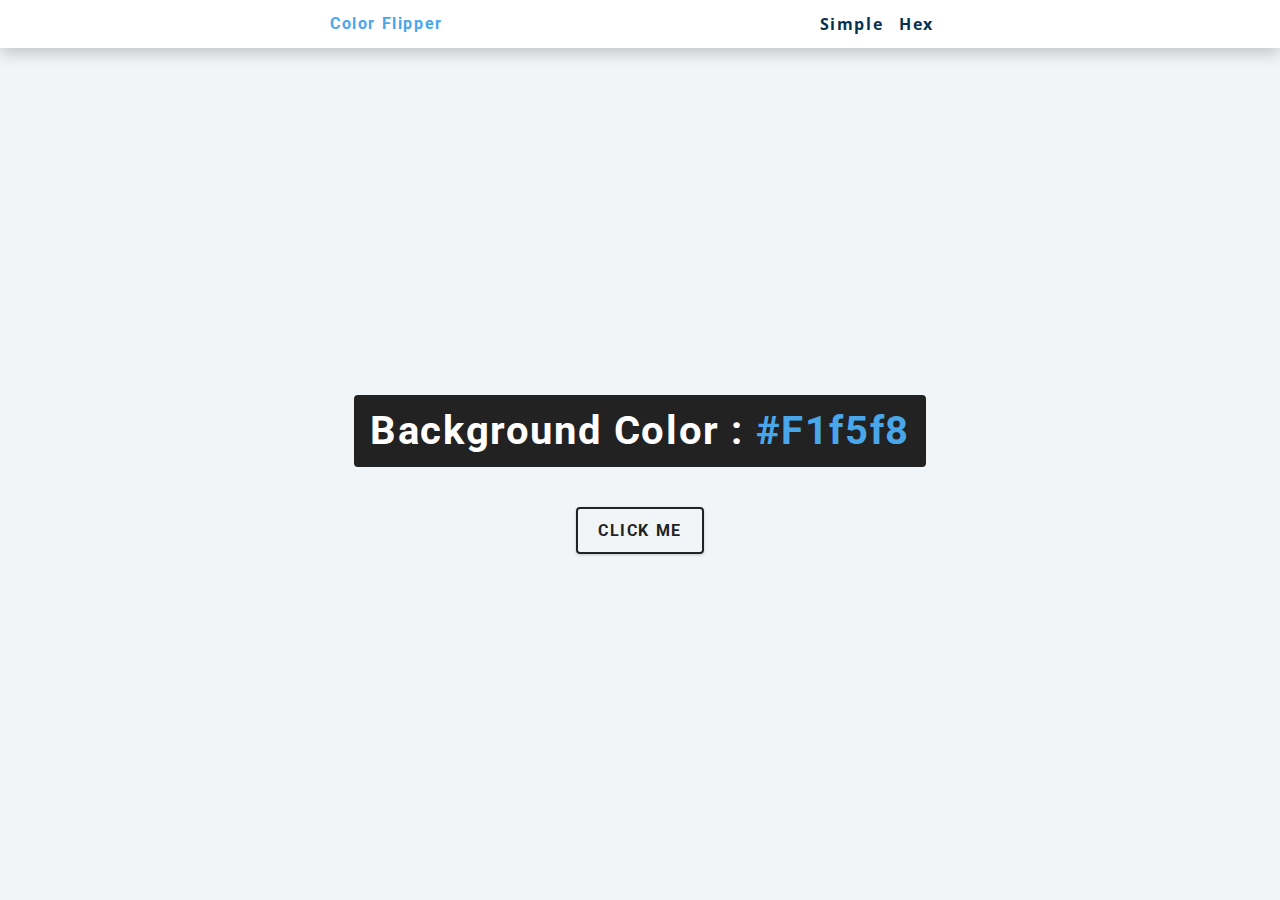
<file: 01-color-flipper/index.html>
<!DOCTYPE html>
<html lang="en">
  <head>
    <meta charset="UTF-8" />
    <meta name="viewport" content="width=device-width, initial-scale=1.0" />
    <title>Color Flipper || Simple</title>

    <!-- styles -->
    <link rel="stylesheet" href="styles.css" />
  </head>
  <body>
    <nav>
      <div class="nav-center">
        <h4>color flipper</h4>
        <ul class="nav-links">
          <li><a href="index.html">simple</a></li>
          <li><a href="hex.html">hex</a></li>
        </ul>
      </div>
    </nav>
    <main>
      <div class="container">
        <h2>background color : <span class="color">#f1f5f8</span></h2>
        <button class="btn btn-hero" id="btn">click me</button>
      </div>
    </main>
    <!-- javascript -->
    <script src="app.js"></script>
  </body>
</html>
</file>
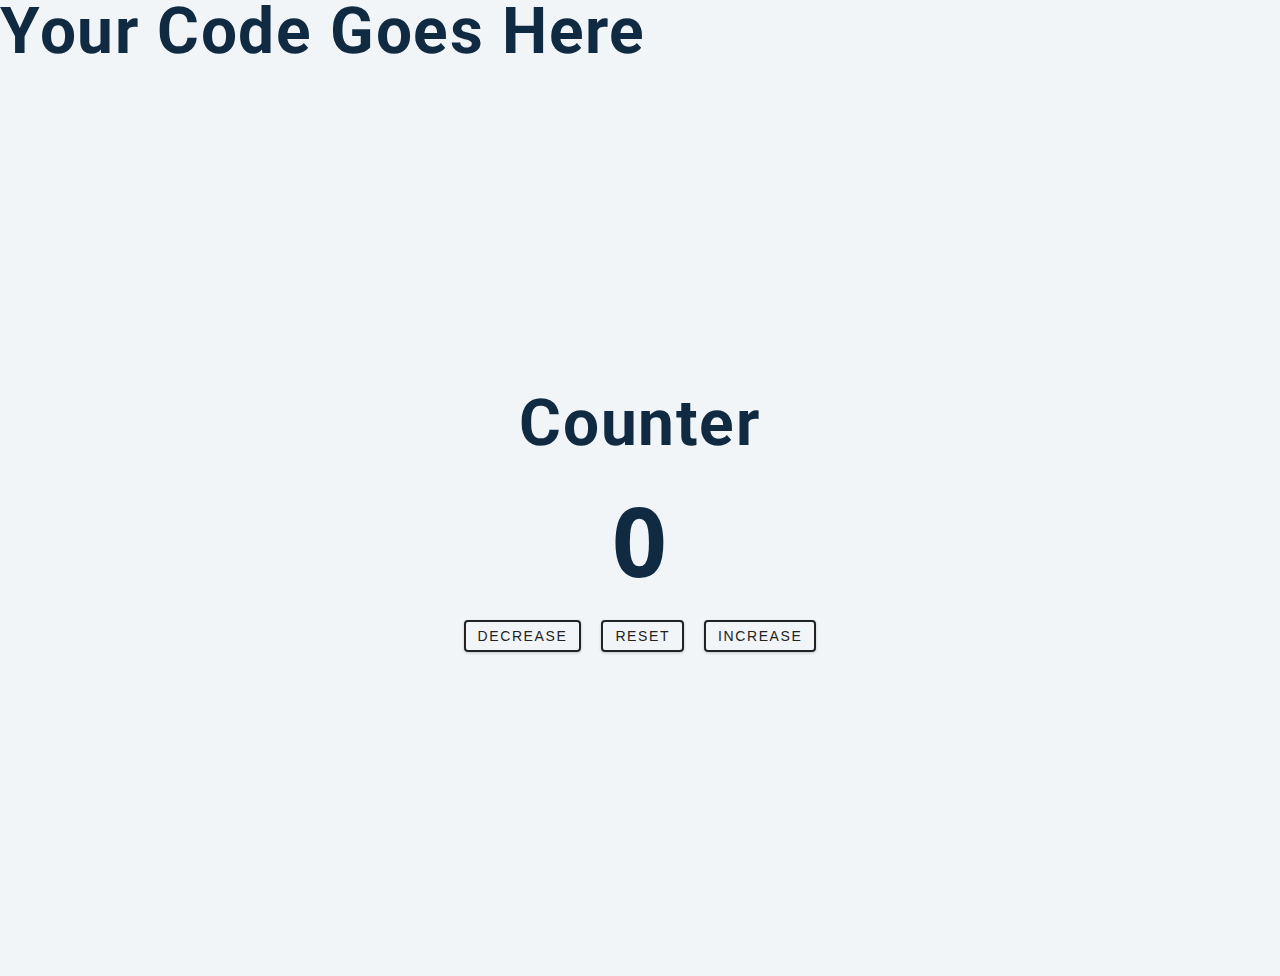
<file: 02-counter/index.html>
<!DOCTYPE html>
<html lang="en">
  <head>
    <meta charset="UTF-8" />
    <meta name="viewport" content="width=device-width, initial-scale=1.0" />
    <title>Counter</title>

    <!-- styles -->
    <link rel="stylesheet" href="styles.css" />
  </head>
  <body>
    <h1>your code goes here</h1>
    <main>
      <div class="container">
        <h1>counter</h1>
        <span id="value">0</span>
        <div class="button-container">
          <button class="btn decrease">decrease</button>
          <button class="btn reset">reset</button>
          <button class="btn increase">increase</button>
        </div>
      </div>
    </main>
    <script src="app.js"></script>
  </body>
</html>
</file>
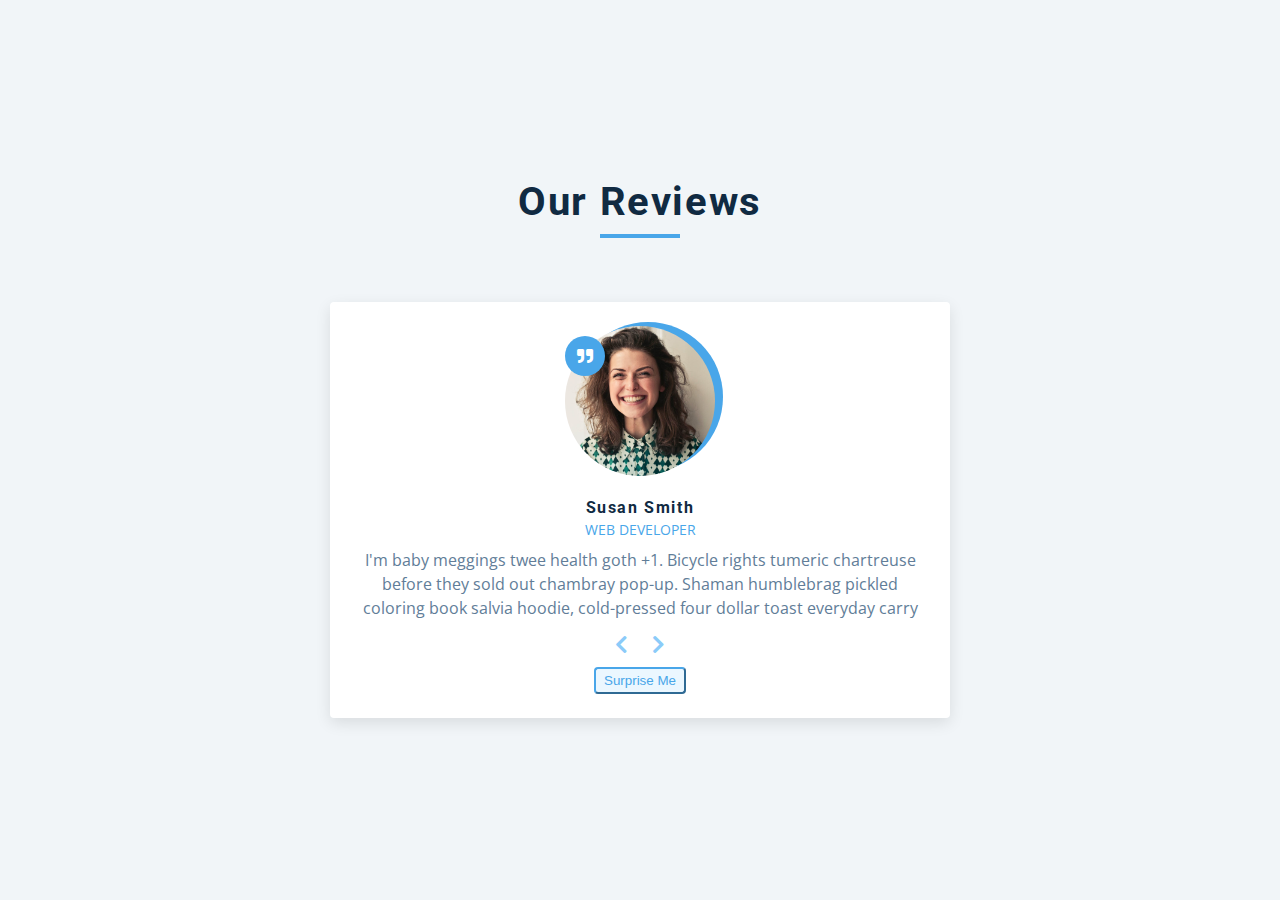
<file: 03-reviews/index.html>
<!DOCTYPE html>
<html lang="en">
  <head>
    <meta charset="UTF-8" />
    <meta name="viewport" content="width=device-width, initial-scale=1.0" />
    <title>Starter</title>
    <!-- font-awesome -->
    <link
      rel="stylesheet"
      href="https://cdnjs.cloudflare.com/ajax/libs/font-awesome/5.14.0/css/all.min.css"
    />

    <!-- styles -->
    <link rel="stylesheet" href="styles.css" />
  </head>
  <body>
    <main>
      <section class="container">
        <!-- title -->
        <div class="title">
          <h2>our reviews</h2>
          <div class="underline"></div>
        </div>
        <!-- review -->
        <article class="review">
          <div class="img-container">
            <img src="person-1.jpeg" id="person-img" alt="" />
          </div>
          <h4 id="author">sara jones</h4>
          <p id="job">ux designer</p>
          <p id="info">
            Lorem ipsum dolor sit amet consectetur adipisicing elit. Iusto
            asperiores debitis incidunt, eius earum ipsam cupiditate libero?
            Iste, doloremque nihil?
          </p>
          <!-- prev next buttons-->
          <div class="button-container">
            <button class="prev-btn">
              <i class="fas fa-chevron-left"></i>
            </button>
            <button class="next-btn">
              <i class="fas fa-chevron-right"></i>
            </button>
          </div>
          <!-- random button -->
          <button class="random-btn">surprise me</button>
        </article>
      </section>
    </main>
    <script src="app.js"></script>
  </body>
</html>
</file>
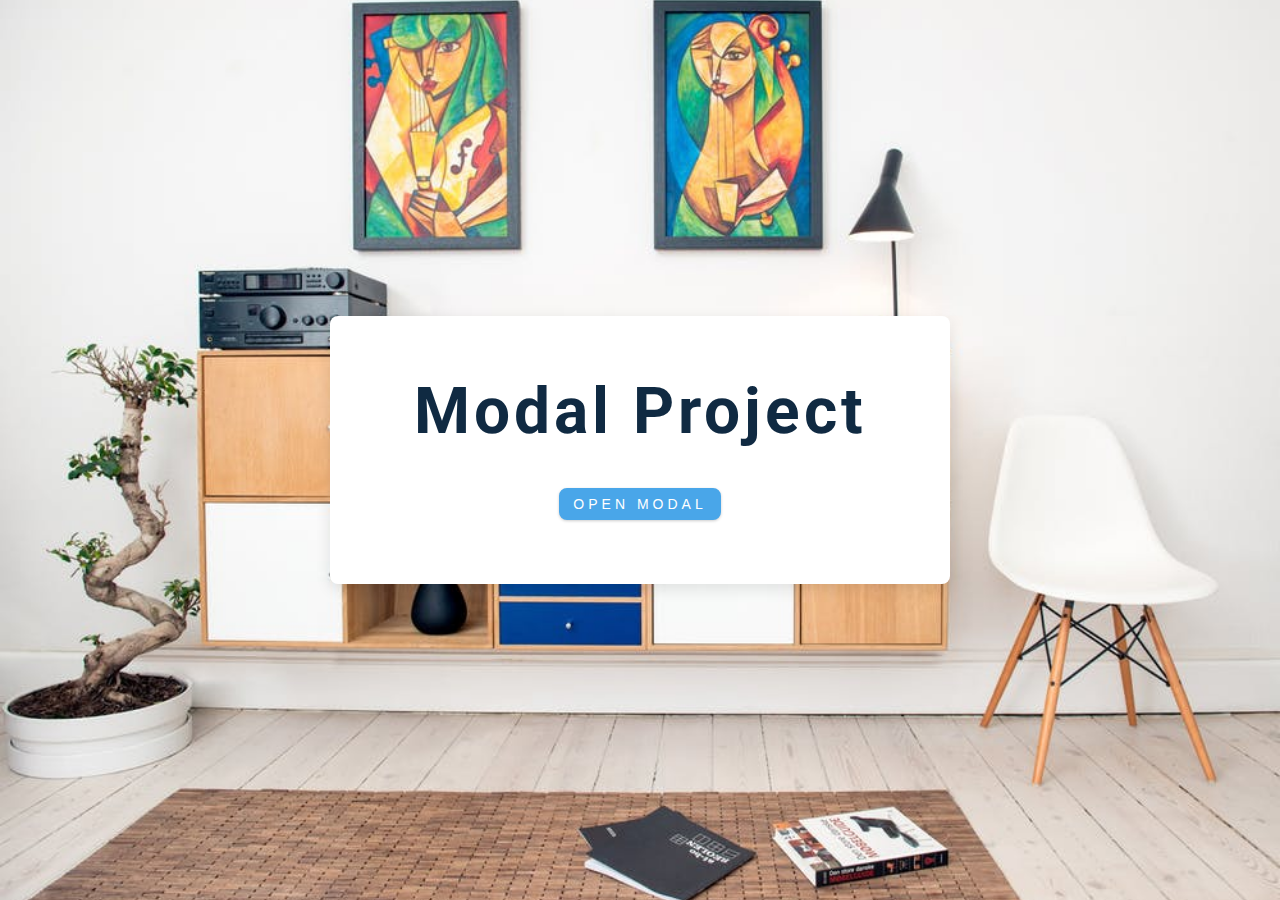
<file: 06-modal/index.html>
<!DOCTYPE html>
<html lang="en">
  <head>
    <meta charset="UTF-8" />
    <meta name="viewport" content="width=device-width, initial-scale=1.0" />
    <title>Modal</title>
    <!-- font-awesome -->
    <link
      rel="stylesheet"
      href="https://cdnjs.cloudflare.com/ajax/libs/font-awesome/5.14.0/css/all.min.css"
    />
    <!-- styles -->
    <link rel="stylesheet" href="styles.css" />
  </head>
  <body>
    <!-- hero -->
    <header class="hero">
      <div class="banner">
        <h1>modal project</h1>
        <button class="btn modal-btn">
          open modal
        </button>
      </div>
    </header>   
    
    <!-- modal -->
    <div class="modal-overlay">
      <div class="modal-container">
        <h3>modal content</h3>
        <button class="close-btn">
          <i class="fas fa-times"></i>
        </button>
      </div>
    </div>

    <!-- javascript -->
    <script src="app.js"></script>
  </body>
</html>
</file>
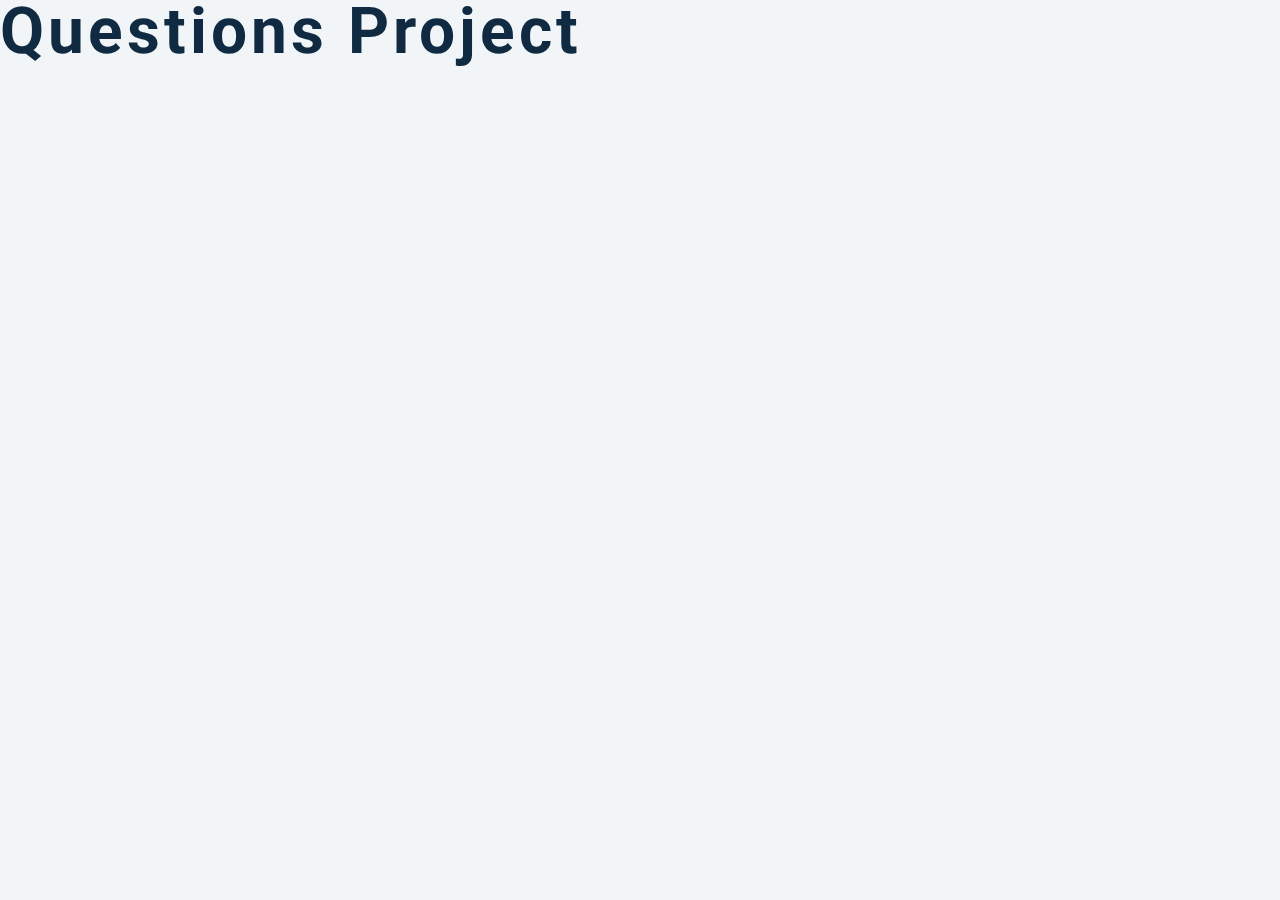
<file: 07-questions/index.html>
<!DOCTYPE html>
<html lang="en">
  <head>
    <meta charset="UTF-8" />
    <meta name="viewport" content="width=device-width, initial-scale=1.0" />
    <title>Q & A</title>
    <!-- font-awesome -->
    <link
      rel="stylesheet"
      href="https://cdnjs.cloudflare.com/ajax/libs/font-awesome/5.14.0/css/all.min.css"
    />
    <!-- extra fonts -->
    <link
      href="https://fonts.googleapis.com/css?family=Great+Vibes&display=swap"
      rel="stylesheet"
    />
    <!-- styles -->
    <link rel="stylesheet" href="styles.css" />
  </head>
  <body>
    <h1>questions project</h1>
    <!-- javascript -->
    <script src="app.js"></script>
  </body>
</html>
</file>
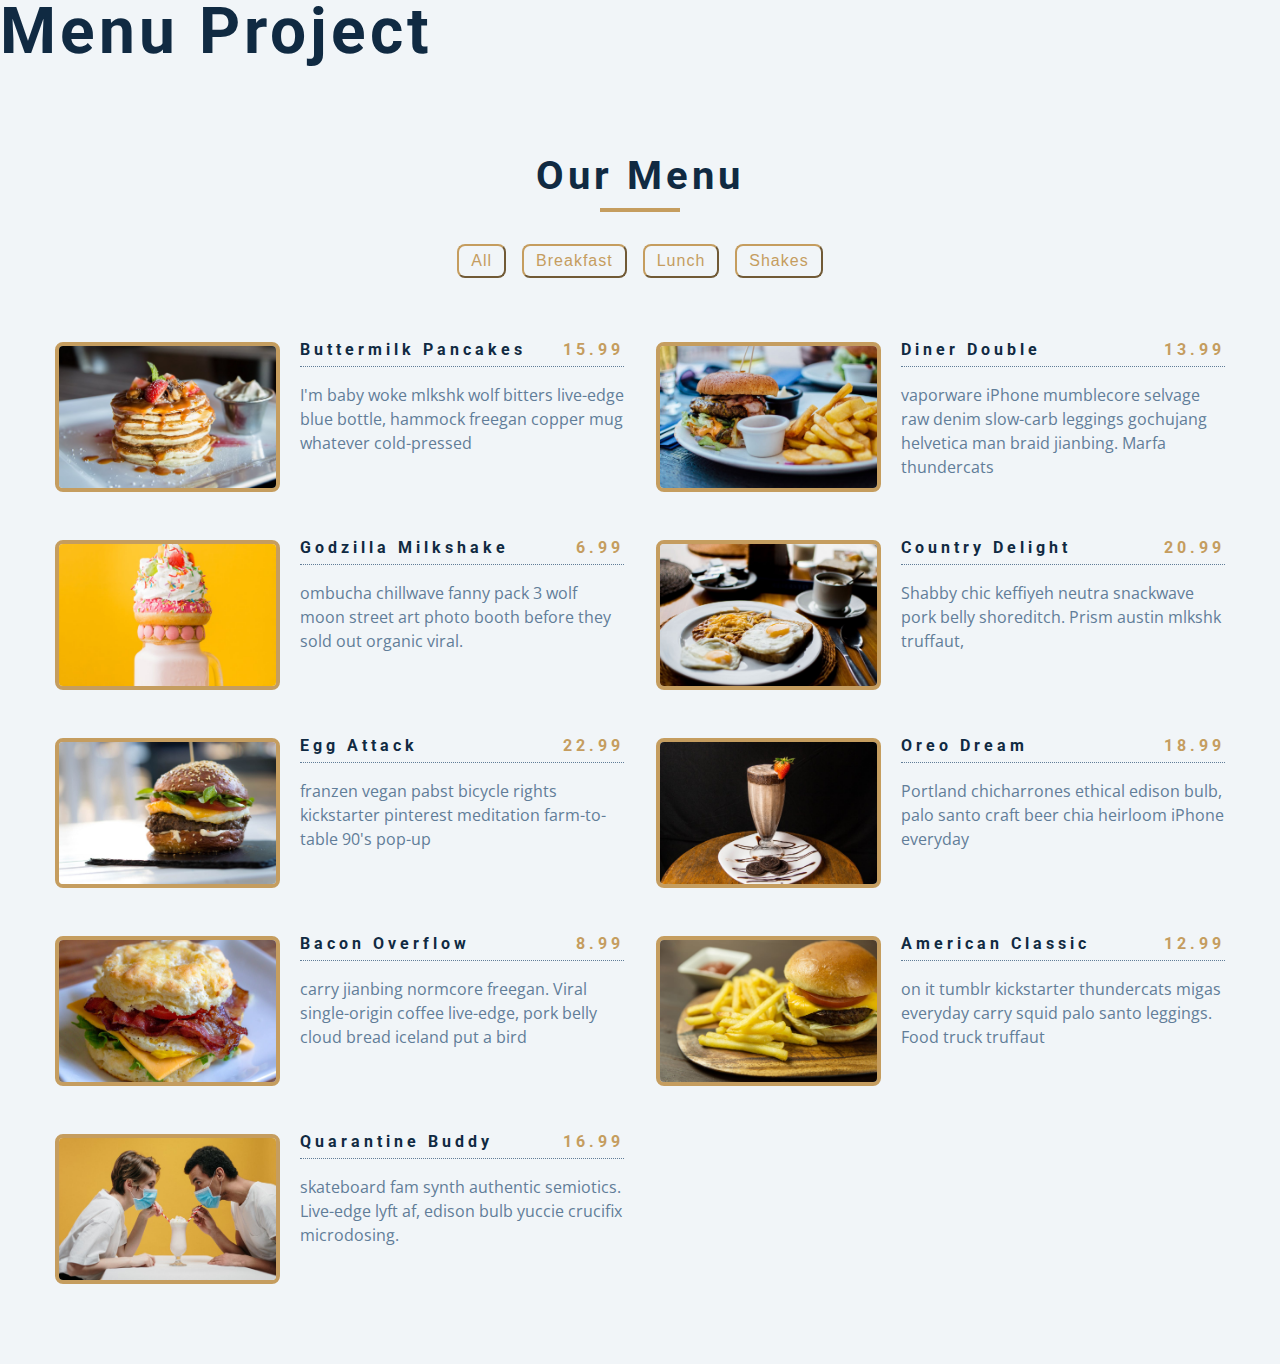
<file: 08-menu/index.html>
<!DOCTYPE html>
<html lang="en">
  <head>
    <meta charset="UTF-8" />
    <meta name="viewport" content="width=device-width, initial-scale=1.0" />
    <title>Starter</title>
    <!-- font-awesome -->
    <link
      rel="stylesheet"
      href="https://cdnjs.cloudflare.com/ajax/libs/font-awesome/5.14.0/css/all.min.css"
    />
    <!-- styles -->
    <link rel="stylesheet" href="styles.css" />
  </head>
  <body>
    <h1>menu project</h1>
    <section class="menu">
      <!-- title -->
      <div class="title">
        <h2>our menu</h2>
        <div class="underline"></div>
      </div>
      <!-- filter buttons -->
      <div class="btn-container">
        <!-- <button type="button" class="filter-btn" data-id="all">all</button>
        <button type="button" class="filter-btn" data-id="breakfast">
          breakfast
        </button>
        <button type="button" class="filter-btn" data-id="lunch">lunch</button>
        <button type="button" class="filter-btn" data-id="shakes">
          shakes
        </button> -->
      </div>
      <!-- menu items -->
      <div class="section-center">
        <!-- single item -->
        <article class="menu-item">
          <img src="./menu-item.jpeg" alt="menu item" class="photo" />
          <div class="item-info">
            <header>
              <h4>buttermilk pancakes</h4>
              <h4 class="price">$15</h4>
            </header>
            <p class="item-text">
              Lorem ipsum dolor sit amet consectetur adipisicing elit.
              Repudiandae, sint quam. Et reprehenderit fugiat nesciunt inventore
              laboriosam excepturi! Quo, officia.
            </p>
          </div>
        </article>
        <!-- end of single item -->
        <!-- single item -->
        <article class="menu-item">
          <img src="./menu-item.jpeg" alt="menu item" class="photo" />
          <div class="item-info">
            <header>
              <h4>buttermilk pancakes</h4>
              <h4 class="price">$15</h4>
            </header>
            <p class="item-text">
              Lorem ipsum dolor sit amet consectetur adipisicing elit.
              Repudiandae, sint quam. Et reprehenderit fugiat nesciunt inventore
              laboriosam excepturi! Quo, officia.
            </p>
          </div>
        </article>
        <!-- end of single item -->
        <!-- single item -->
        <article class="menu-item">
          <img src="./menu-item.jpeg" alt="menu item" class="photo" />
          <div class="item-info">
            <header>
              <h4>buttermilk pancakes</h4>
              <h4 class="price">$15</h4>
            </header>
            <p class="item-text">
              Lorem ipsum dolor sit amet consectetur adipisicing elit.
              Repudiandae, sint quam. Et reprehenderit fugiat nesciunt inventore
              laboriosam excepturi! Quo, officia.
            </p>
          </div>
        </article>
        <!-- end of single item -->
      </div>
    </section>
    <script src="app.js"></script>
  </body>
</html>
</file>
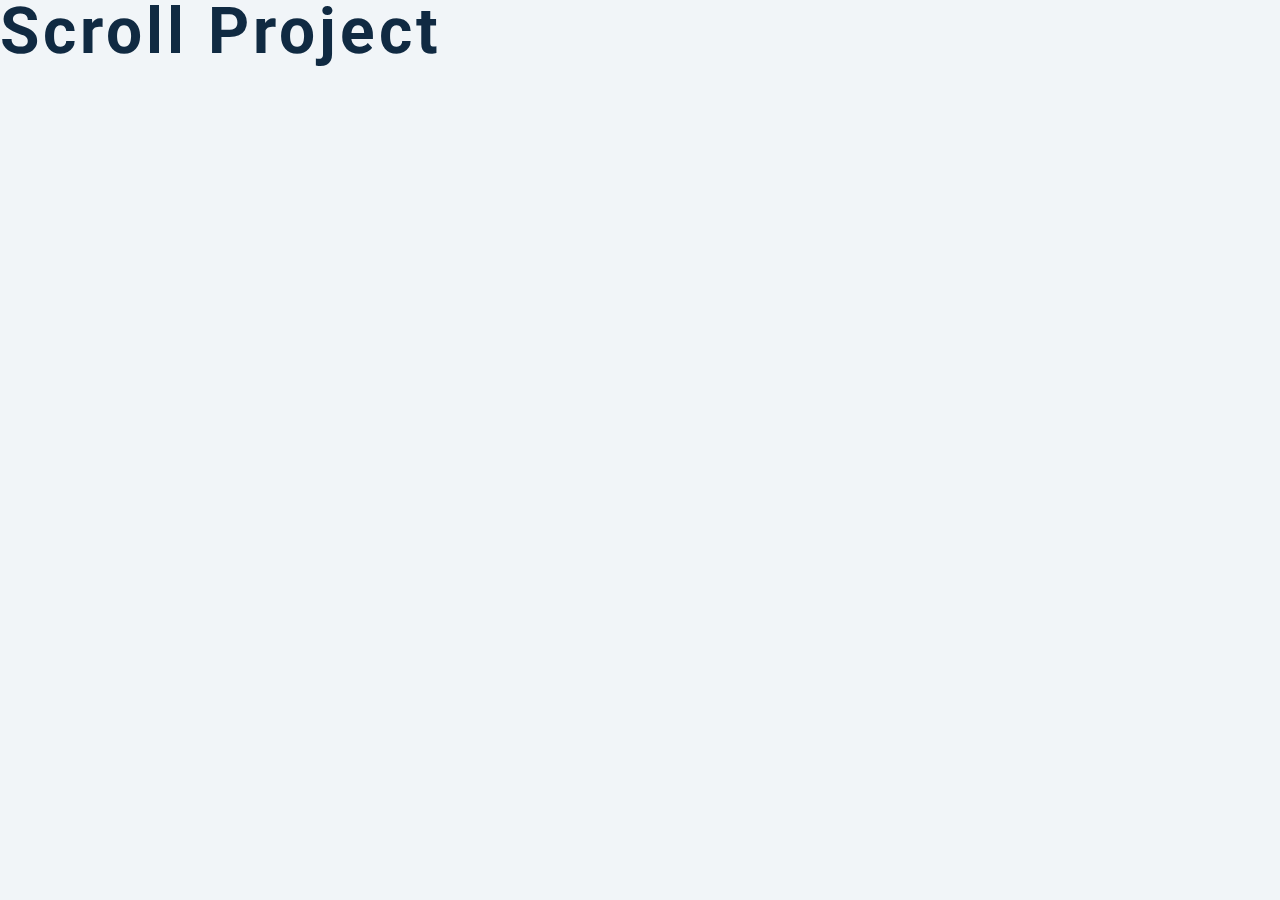
<file: 10-scroll/index.html>
<!DOCTYPE html>
<html lang="en">
  <head>
    <meta charset="UTF-8" />
    <meta name="viewport" content="width=device-width, initial-scale=1.0" />
    <title>Scroll</title>
    <!-- font-awesome -->
    <link
      rel="stylesheet"
      href="https://cdnjs.cloudflare.com/ajax/libs/font-awesome/5.14.0/css/all.min.css"
    />
    <!-- styles -->
    <link rel="stylesheet" href="styles.css" />
  </head>
  <body>
    <h1>scroll project</h1>
    <!-- javascript -->
    <script src="app.js"></script>
  </body>
</html>
</file>
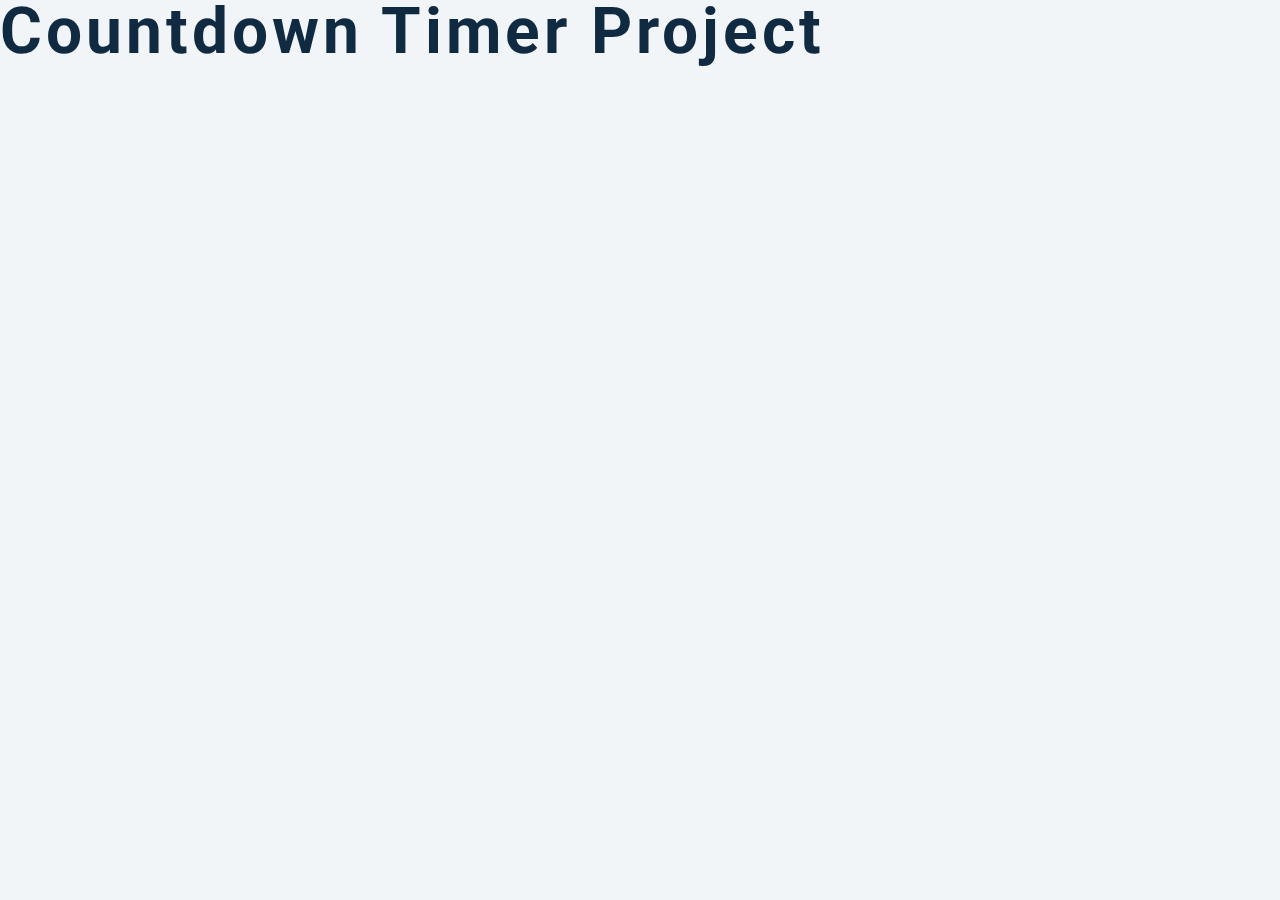
<file: 12-countdown-timer/index.html>
<!DOCTYPE html>
<html lang="en">
  <head>
    <meta charset="UTF-8" />
    <meta name="viewport" content="width=device-width, initial-scale=1.0" />
    <title>Countdown</title>

    <!-- styles -->
    <link rel="stylesheet" href="styles.css" />
  </head>
  <body>
    <h1>countdown timer project</h1>
    <!-- javascript -->
    <script src="app.js"></script>
  </body>
</html>
</file>
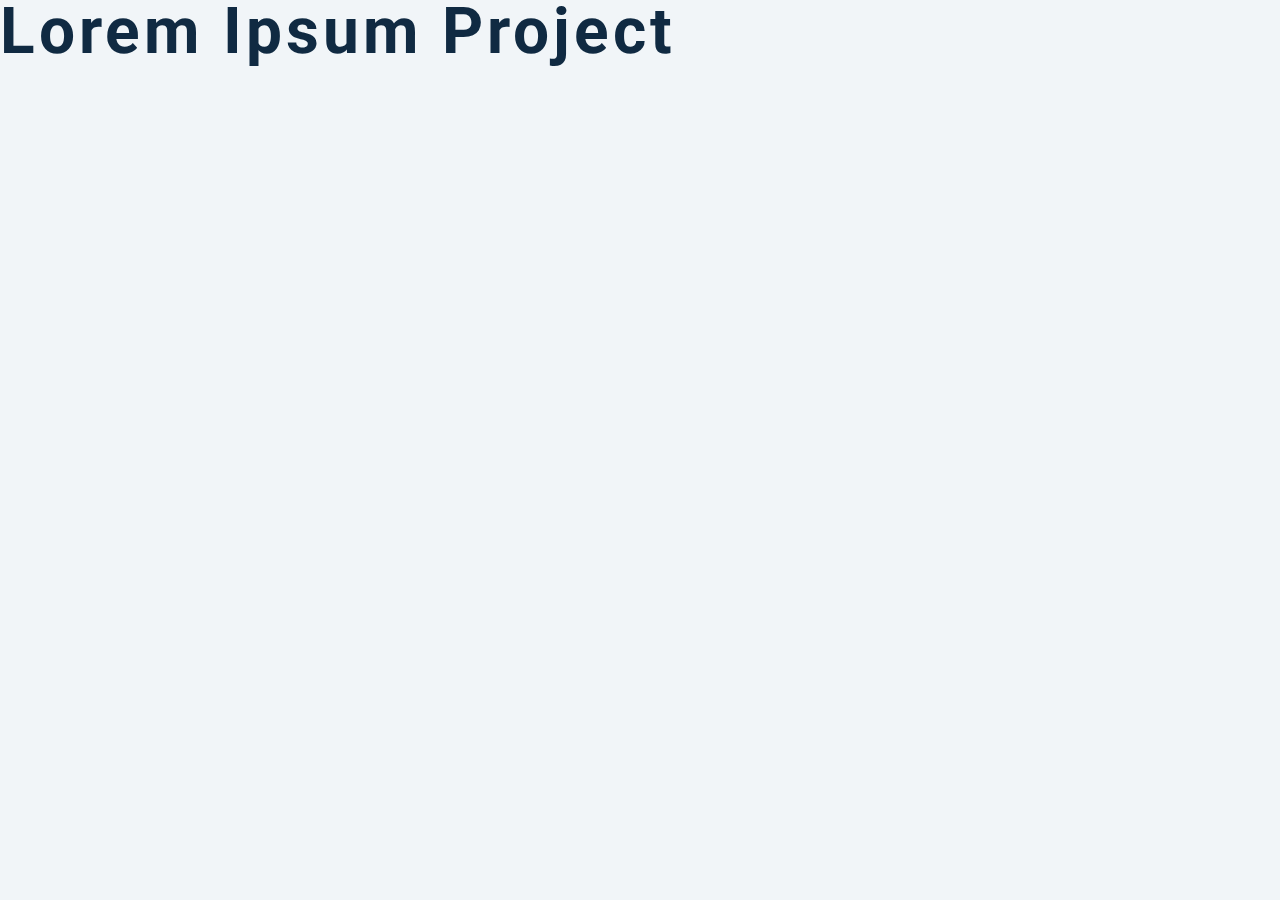
<file: 13-lorem-ipsum/index.html>
<!DOCTYPE html>
<html lang="en">
  <head>
    <meta charset="UTF-8" />
    <meta name="viewport" content="width=device-width, initial-scale=1.0" />
    <title>Lorem Ipsum</title>

    <!-- styles -->
    <link rel="stylesheet" href="styles.css" />
  </head>
  <body>
    <h1>lorem ipsum project</h1>
    <!-- javascript -->
    <script src="app.js"></script>
  </body>
</html>
</file>
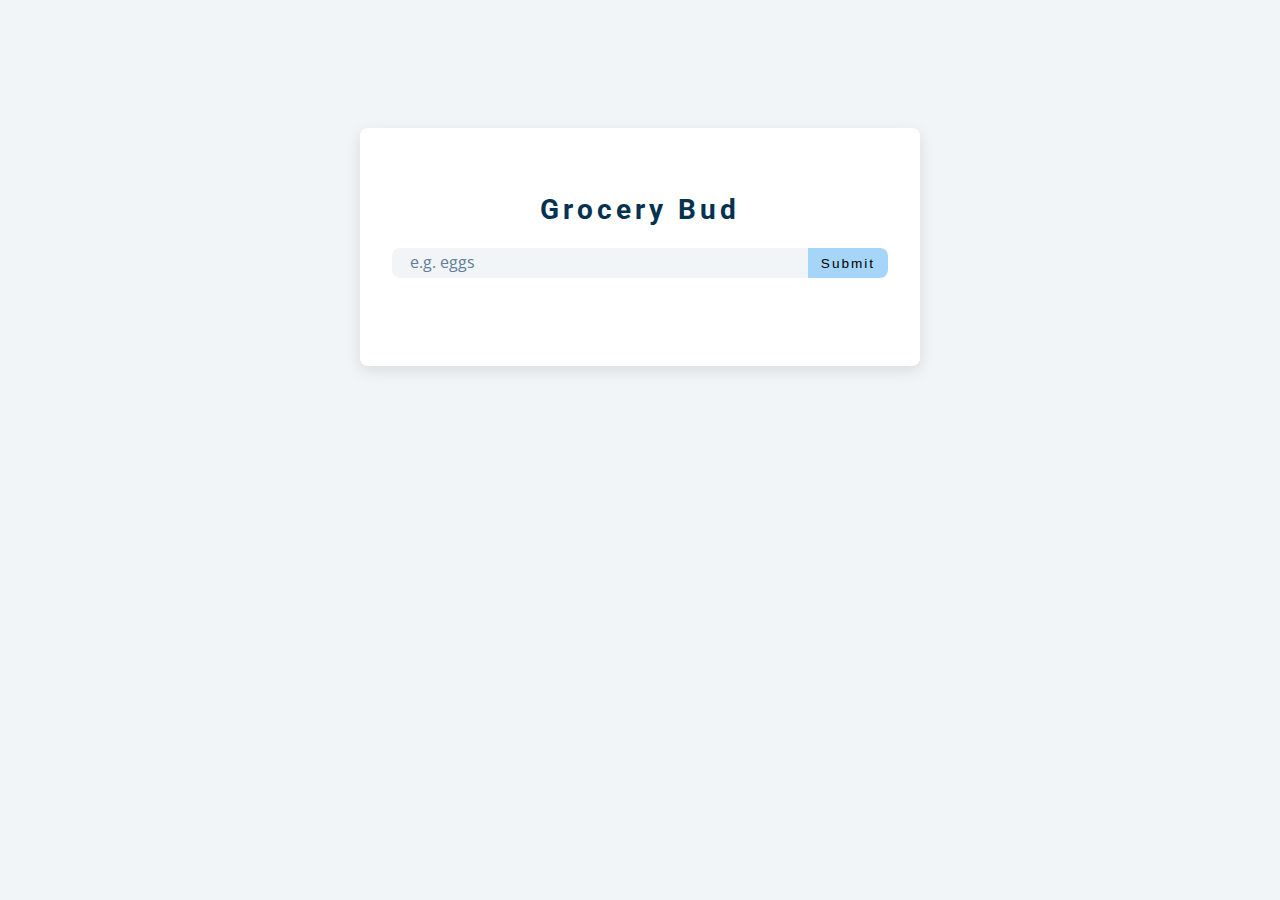
<file: 14-grocery-bud/index.html>
<!DOCTYPE html>
<html lang="en">
  <head>
    <meta charset="UTF-8" />
    <meta name="viewport" content="width=device-width, initial-scale=1.0" />
    <title>Grocery Bud</title>
    <!-- font-awesome -->
    <link
      rel="stylesheet"
      href="https://cdnjs.cloudflare.com/ajax/libs/font-awesome/5.14.0/css/all.min.css"
    />
    <!-- styles -->
    <link rel="stylesheet" href="styles.css" />
  </head>
  <body>
    <section class="section-center">
      <!-- form -->
      <form class="grocery-form">
        <p class="alert"></p>
        <h3>grocery bud</h3>
        <div class="form-control">
          <input type="text" id="grocery" placeholder="e.g. eggs" />
          <button type="submit" class="submit-btn">submit</button>
        </div>
      </form>
      <!-- list -->
      <div class="grocery-container">
        <div class="grocery-list"></div>
        <button class="clear-btn">clear items</button>
      </div>
    </section>
    <script src="app.js"></script>
  </body>
</html>
</file>
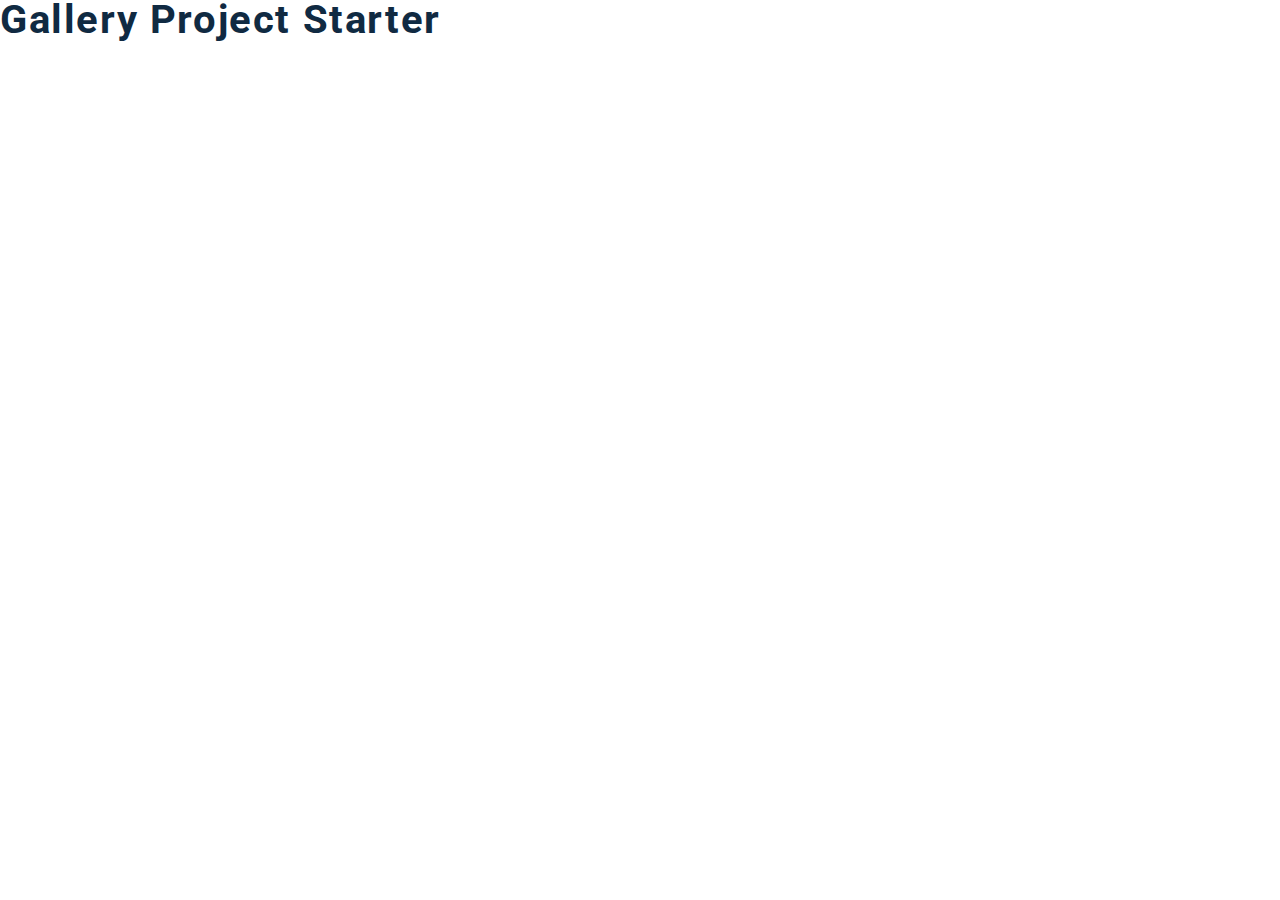
<file: 17-gallery/index.html>
<!DOCTYPE html>
<html lang="en">
  <head>
    <meta charset="UTF-8" />
    <meta name="viewport" content="width=device-width, initial-scale=1.0" />
    <title>Gallery Starter</title>
    <!-- font-awesome -->
    <link
      rel="stylesheet"
      href="https://cdnjs.cloudflare.com/ajax/libs/font-awesome/5.14.0/css/all.min.css"
    />
    <!-- styles -->
    <link rel="stylesheet" href="styles.css" />
  </head>
  <body>
    <h2>gallery project starter</h2>
    <script src="app.js"></script>
  </body>
</html>
</file>
<file: 01-color-flipper/styles.css>
/*
=============== 
Fonts
===============
*/
@import url("https://fonts.googleapis.com/css?family=Open+Sans|Roboto:400,700&display=swap");

/*
=============== 
Variables
===============
*/

:root {
  /* dark shades of primary color*/
  --clr-primary-1: hsl(205, 86%, 17%);
  --clr-primary-2: hsl(205, 77%, 27%);
  --clr-primary-3: hsl(205, 72%, 37%);
  --clr-primary-4: hsl(205, 63%, 48%);
  /* primary/main color */
  --clr-primary-5: hsl(205, 78%, 60%);
  /* lighter shades of primary color */
  --clr-primary-6: hsl(205, 89%, 70%);
  --clr-primary-7: hsl(205, 90%, 76%);
  --clr-primary-8: hsl(205, 86%, 81%);
  --clr-primary-9: hsl(205, 90%, 88%);
  --clr-primary-10: hsl(205, 100%, 96%);
  /* darkest grey - used for headings */
  --clr-grey-1: hsl(209, 61%, 16%);
  --clr-grey-2: hsl(211, 39%, 23%);
  --clr-grey-3: hsl(209, 34%, 30%);
  --clr-grey-4: hsl(209, 28%, 39%);
  /* grey used for paragraphs */
  --clr-grey-5: hsl(210, 22%, 49%);
  --clr-grey-6: hsl(209, 23%, 60%);
  --clr-grey-7: hsl(211, 27%, 70%);
  --clr-grey-8: hsl(210, 31%, 80%);
  --clr-grey-9: hsl(212, 33%, 89%);
  --clr-grey-10: hsl(210, 36%, 96%);
  --clr-white: #fff;
  --clr-red-dark: hsl(360, 67%, 44%);
  --clr-red-light: hsl(360, 71%, 66%);
  --clr-green-dark: hsl(125, 67%, 44%);
  --clr-green-light: hsl(125, 71%, 66%);
  --clr-black: #222;
  --ff-primary: "Roboto", sans-serif;
  --ff-secondary: "Open Sans", sans-serif;
  --transition: all 0.3s linear;
  --spacing: 0.1rem;
  --radius: 0.25rem;
  --light-shadow: 0 5px 15px rgba(0, 0, 0, 0.1);
  --dark-shadow: 0 5px 15px rgba(0, 0, 0, 0.2);
  --max-width: 1170px;
  --fixed-width: 620px;
}
/*
=============== 
Global Styles
===============
*/

*,
::after,
::before {
  margin: 0;
  padding: 0;
  box-sizing: border-box;
}
body {
  font-family: var(--ff-secondary);
  background: var(--clr-grey-10);
  color: var(--clr-grey-1);
  line-height: 1.5;
  font-size: 0.875rem;
}
ul {
  list-style-type: none;
}
a {
  text-decoration: none;
}
h1,
h2,
h3,
h4 {
  letter-spacing: var(--spacing);
  text-transform: capitalize;
  line-height: 1.25;
  margin-bottom: 0.75rem;
  font-family: var(--ff-primary);
}
h1 {
  font-size: 3rem;
}
h2 {
  font-size: 2rem;
}
h3 {
  font-size: 1.25rem;
}
h4 {
  font-size: 0.875rem;
}
p {
  margin-bottom: 1.25rem;
  color: var(--clr-grey-5);
}
@media screen and (min-width: 800px) {
  h1 {
    font-size: 4rem;
  }
  h2 {
    font-size: 2.5rem;
  }
  h3 {
    font-size: 1.75rem;
  }
  h4 {
    font-size: 1rem;
  }
  body {
    font-size: 1rem;
  }
  h1,
  h2,
  h3,
  h4 {
    line-height: 1;
  }
}
/*  global classes */

/* section */
.section {
  padding: 5rem 0;
}

.section-center {
  width: 90vw;
  margin: 0 auto;
  max-width: 1170px;
}
@media screen and (min-width: 992px) {
  .section-center {
    width: 95vw;
  }
}
main {
  min-height: 100vh;
  display: grid;
  place-items: center;
}

/*
=============== 
Nav
===============
*/
nav {
  background: var(--clr-white);
  height: 3rem;
  display: grid;
  align-items: center;
  box-shadow: var(--dark-shadow);
}
.nav-center {
  width: 90vw;
  max-width: var(--fixed-width);
  margin: 0 auto;
  display: flex;
  align-items: center;
  justify-content: space-between;
}
.nav-center h4 {
  margin-bottom: 0;
  color: var(--clr-primary-5);
}
.nav-links {
  display: flex;
}
nav a {
  text-transform: capitalize;
  font-weight: 700;
  font-size: 1rem;
  color: var(--clr-primary-1);
  letter-spacing: var(--spacing);
  margin-right: 1rem;
}
nav a:hover {
  color: var(--clr-primary-5);
}
/*
=============== 
Container
===============
*/
main {
  min-height: calc(100vh - 3rem);
  display: grid;
  place-items: center;
}
.container {
  text-align: center;
}
.container h2 {
  background: var(--clr-black);
  color: var(--clr-white);
  padding: 1rem;
  border-radius: var(--radius);
  margin-bottom: 2.5rem;
}
.color {
  color: var(--clr-primary-5);
}
.btn-hero {
  font-family: var(--ff-primary);
  text-transform: uppercase;
  background: transparent;
  color: var(--clr-black);
  letter-spacing: var(--spacing);
  display: inline-block;
  font-weight: 700;
  transition: var(--transition);
  border: 2px solid var(--clr-black);
  cursor: pointer;
  box-shadow: 0 1px 3px rgba(0, 0, 0, 0.2);
  border-radius: var(--radius);
  font-size: 1rem;
  padding: 0.75rem 1.25rem;
}
.btn-hero:hover {
  color: var(--clr-white);
  background: var(--clr-black);
}
</file>
<file: 02-counter/styles.css>
/*
=============== 
Fonts
===============
*/
@import url("https://fonts.googleapis.com/css?family=Open+Sans|Roboto:400,700&display=swap");

/*
=============== 
Variables
===============
*/

:root {
  /* dark shades of primary color*/
  --clr-primary-1: hsl(205, 86%, 17%);
  --clr-primary-2: hsl(205, 77%, 27%);
  --clr-primary-3: hsl(205, 72%, 37%);
  --clr-primary-4: hsl(205, 63%, 48%);
  /* primary/main color */
  --clr-primary-5: hsl(205, 78%, 60%);
  /* lighter shades of primary color */
  --clr-primary-6: hsl(205, 89%, 70%);
  --clr-primary-7: hsl(205, 90%, 76%);
  --clr-primary-8: hsl(205, 86%, 81%);
  --clr-primary-9: hsl(205, 90%, 88%);
  --clr-primary-10: hsl(205, 100%, 96%);
  /* darkest grey - used for headings */
  --clr-grey-1: hsl(209, 61%, 16%);
  --clr-grey-2: hsl(211, 39%, 23%);
  --clr-grey-3: hsl(209, 34%, 30%);
  --clr-grey-4: hsl(209, 28%, 39%);
  /* grey used for paragraphs */
  --clr-grey-5: hsl(210, 22%, 49%);
  --clr-grey-6: hsl(209, 23%, 60%);
  --clr-grey-7: hsl(211, 27%, 70%);
  --clr-grey-8: hsl(210, 31%, 80%);
  --clr-grey-9: hsl(212, 33%, 89%);
  --clr-grey-10: hsl(210, 36%, 96%);
  --clr-white: #fff;
  --clr-red-dark: hsl(360, 67%, 44%);
  --clr-red-light: hsl(360, 71%, 66%);
  --clr-green-dark: hsl(125, 67%, 44%);
  --clr-green-light: hsl(125, 71%, 66%);
  --clr-black: #222;
  --ff-primary: "Roboto", sans-serif;
  --ff-secondary: "Open Sans", sans-serif;
  --transition: all 0.3s linear;
  --spacing: 0.1rem;
  --radius: 0.25rem;
  --light-shadow: 0 5px 15px rgba(0, 0, 0, 0.1);
  --dark-shadow: 0 5px 15px rgba(0, 0, 0, 0.2);
  --max-width: 1170px;
  --fixed-width: 620px;
}
/*
=============== 
Global Styles
===============
*/

*,
::after,
::before {
  margin: 0;
  padding: 0;
  box-sizing: border-box;
}
body {
  font-family: var(--ff-secondary);
  background: var(--clr-grey-10);
  color: var(--clr-grey-1);
  line-height: 1.5;
  font-size: 0.875rem;
}
ul {
  list-style-type: none;
}
a {
  text-decoration: none;
}
h1,
h2,
h3,
h4 {
  letter-spacing: var(--spacing);
  text-transform: capitalize;
  line-height: 1.25;
  margin-bottom: 0.75rem;
  font-family: var(--ff-primary);
}
h1 {
  font-size: 3rem;
}
h2 {
  font-size: 2rem;
}
h3 {
  font-size: 1.25rem;
}
h4 {
  font-size: 0.875rem;
}
p {
  margin-bottom: 1.25rem;
  color: var(--clr-grey-5);
}
@media screen and (min-width: 800px) {
  h1 {
    font-size: 4rem;
  }
  h2 {
    font-size: 2.5rem;
  }
  h3 {
    font-size: 1.75rem;
  }
  h4 {
    font-size: 1rem;
  }
  body {
    font-size: 1rem;
  }
  h1,
  h2,
  h3,
  h4 {
    line-height: 1;
  }
}
/*  global classes */

/* section */
.section {
  padding: 5rem 0;
}

.section-center {
  width: 90vw;
  margin: 0 auto;
  max-width: 1170px;
}
@media screen and (min-width: 992px) {
  .section-center {
    width: 95vw;
  }
}
main {
  min-height: 100vh;
  display: grid;
  place-items: center;
}

/*
=============== 
Counter
===============
*/

main {
  min-height: 100vh;
  display: grid;
  place-items: center;
}
.container {
  text-align: center;
}
#value {
  font-size: 6rem;
  font-weight: bold;
}
.btn {
  text-transform: uppercase;
  background: transparent;
  color: var(--clr-black);
  padding: 0.375rem 0.75rem;
  letter-spacing: var(--spacing);
  display: inline-block;
  transition: var(--transition);
  font-size: 0.875rem;
  border: 2px solid var(--clr-black);
  cursor: pointer;
  box-shadow: 0 1px 3px rgba(0, 0, 0, 0.2);
  border-radius: var(--radius);
  margin: 0.5rem;
}
.btn:hover {
  color: var(--clr-white);
  background: var(--clr-black);
}
</file>
<file: 03-reviews/styles.css>
/*
=============== 
Fonts
===============
*/
@import url("https://fonts.googleapis.com/css?family=Open+Sans|Roboto:400,700&display=swap");

/*
=============== 
Variables
===============
*/

:root {
  /* dark shades of primary color*/
  --clr-primary-1: hsl(205, 86%, 17%);
  --clr-primary-2: hsl(205, 77%, 27%);
  --clr-primary-3: hsl(205, 72%, 37%);
  --clr-primary-4: hsl(205, 63%, 48%);
  /* primary/main color */
  --clr-primary-5: hsl(205, 78%, 60%);
  /* lighter shades of primary color */
  --clr-primary-6: hsl(205, 89%, 70%);
  --clr-primary-7: hsl(205, 90%, 76%);
  --clr-primary-8: hsl(205, 86%, 81%);
  --clr-primary-9: hsl(205, 90%, 88%);
  --clr-primary-10: hsl(205, 100%, 96%);
  /* darkest grey - used for headings */
  --clr-grey-1: hsl(209, 61%, 16%);
  --clr-grey-2: hsl(211, 39%, 23%);
  --clr-grey-3: hsl(209, 34%, 30%);
  --clr-grey-4: hsl(209, 28%, 39%);
  /* grey used for paragraphs */
  --clr-grey-5: hsl(210, 22%, 49%);
  --clr-grey-6: hsl(209, 23%, 60%);
  --clr-grey-7: hsl(211, 27%, 70%);
  --clr-grey-8: hsl(210, 31%, 80%);
  --clr-grey-9: hsl(212, 33%, 89%);
  --clr-grey-10: hsl(210, 36%, 96%);
  --clr-white: #fff;
  --clr-red-dark: hsl(360, 67%, 44%);
  --clr-red-light: hsl(360, 71%, 66%);
  --clr-green-dark: hsl(125, 67%, 44%);
  --clr-green-light: hsl(125, 71%, 66%);
  --clr-black: #222;
  --ff-primary: "Roboto", sans-serif;
  --ff-secondary: "Open Sans", sans-serif;
  --transition: all 0.3s linear;
  --spacing: 0.1rem;
  --radius: 0.25rem;
  --light-shadow: 0 5px 15px rgba(0, 0, 0, 0.1);
  --dark-shadow: 0 5px 15px rgba(0, 0, 0, 0.2);
  --max-width: 1170px;
  --fixed-width: 620px;
}

/*
=============== 
Global Styles
===============
*/

*,
::after,
::before {
  margin: 0;
  padding: 0;
  box-sizing: border-box;
}

body {
  font-family: var(--ff-secondary);
  background: var(--clr-grey-10);
  color: var(--clr-grey-1);
  line-height: 1.5;
  font-size: 0.875rem;
}

ul {
  list-style-type: none;
}

a {
  text-decoration: none;
}

h1,
h2,
h3,
h4 {
  letter-spacing: var(--spacing);
  text-transform: capitalize;
  line-height: 1.25;
  margin-bottom: 0.75rem;
  font-family: var(--ff-primary);
}

h1 {
  font-size: 3rem;
}

h2 {
  font-size: 2rem;
}

h3 {
  font-size: 1.25rem;
}

h4 {
  font-size: 0.875rem;
}

p {
  margin-bottom: 1.25rem;
  color: var(--clr-grey-5);
}

@media screen and (min-width: 800px) {
  h1 {
    font-size: 4rem;
  }

  h2 {
    font-size: 2.5rem;
  }

  h3 {
    font-size: 1.75rem;
  }

  h4 {
    font-size: 1rem;
  }

  body {
    font-size: 1rem;
  }

  h1,
  h2,
  h3,
  h4 {
    line-height: 1;
  }
}

/*  global classes */

/* section */
.section {
  padding: 5rem 0;
}

.section-center {
  width: 90vw;
  margin: 0 auto;
  max-width: 1170px;
}

@media screen and (min-width: 992px) {
  .section-center {
    width: 95vw;
  }
}

main {
  min-height: 100vh;
  display: grid;
  place-items: center;
}

/*
=============== 
Reviews
===============
*/
main {
  min-height: 100vh;
  display: grid;
  place-items: center;
}

.title {
  text-align: center;
  margin-bottom: 4rem;
}

.underline {
  height: 0.25rem;
  width: 5rem;
  background: var(--clr-primary-5);
  margin-left: auto;
  margin-right: auto;
}

.container {
  width: 80vw;
  max-width: var(--fixed-width);
}

.review {
  background: var(--clr-white);
  padding: 1.5rem 2rem;
  border-radius: var(--radius);
  box-shadow: var(--light-shadow);
  transition: var(--transition);
  text-align: center;
}

.review:hover {
  box-shadow: var(--dark-shadow);
}

.img-container {
  position: relative;
  width: 150px;
  height: 150px;
  border-radius: 50%;
  margin: 0 auto;
  margin-bottom: 1.5rem;
}

#person-img {
  width: 100%;
  display: block;
  height: 100%;
  object-fit: cover;
  border-radius: 50%;
  position: relative;
}

.img-container::after {
  font-family: "Font Awesome 5 Free";
  font-weight: 900;
  content: "\f10e";
  position: absolute;
  top: 0;
  left: 0;
  width: 2.5rem;
  height: 2.5rem;
  display: grid;
  place-items: center;
  border-radius: 50%;
  transform: translateY(25%);
  background: var(--clr-primary-5);
  color: var(--clr-white);
}

.img-container::before {
  content: "";
  width: 100%;
  height: 100%;
  background: var(--clr-primary-5);
  position: absolute;
  top: -0.25rem;
  right: -0.5rem;
  border-radius: 50%;
}

#author {
  margin-bottom: 0.25rem;
}

#job {
  margin-bottom: 0.5rem;
  text-transform: uppercase;
  color: var(--clr-primary-5);
  font-size: 0.85rem;
}

#info {
  margin-bottom: 0.75rem;
}

.prev-btn,
.next-btn {
  color: var(--clr-primary-7);
  font-size: 1.25rem;
  background: transparent;
  border-color: transparent;
  margin: 0 0.5rem;
  transition: var(--transition);
  cursor: pointer;
}

.prev-btn:hover,
.next-btn:hover {
  color: var(--clr-primary-5);
}

.random-btn {
  margin-top: 0.5rem;
  background: var(--clr-primary-10);
  color: var(--clr-primary-5);
  padding: 0.25rem 0.5rem;
  text-transform: capitalize;
  border-radius: var(--radius);
  transition: var(--transition);
  border-color: var(--clr-primary-5);
  cursor: pointer;
}

.random-btn:hover {
  background: var(--clr-primary-5);
  color: var(--clr-primary-1);
}
</file>
<file: 06-modal/styles.css>
/*
=============== 
Fonts
===============
*/
@import url("https://fonts.googleapis.com/css?family=Open+Sans|Roboto:400,700&display=swap");

/*
=============== 
Variables
===============
*/

:root {
  /* dark shades of primary color*/
  --clr-primary-1: hsl(205, 86%, 17%);
  --clr-primary-2: hsl(205, 77%, 27%);
  --clr-primary-3: hsl(205, 72%, 37%);
  --clr-primary-4: hsl(205, 63%, 48%);
  /* primary/main color */
  --clr-primary-5: #49a6e9;
  /* --clr-primary-5: rgb(73, 166, 233); */
  /* lighter shades of primary color */
  --clr-primary-6: hsl(205, 89%, 70%);
  --clr-primary-7: hsl(205, 90%, 76%);
  --clr-primary-8: hsl(205, 86%, 81%);
  --clr-primary-9: hsl(205, 90%, 88%);
  --clr-primary-10: hsl(205, 100%, 96%);
  /* darkest grey - used for headings */
  --clr-grey-1: hsl(209, 61%, 16%);
  --clr-grey-2: hsl(211, 39%, 23%);
  --clr-grey-3: hsl(209, 34%, 30%);
  --clr-grey-4: hsl(209, 28%, 39%);
  /* grey used for paragraphs */
  --clr-grey-5: hsl(210, 22%, 49%);
  --clr-grey-6: hsl(209, 23%, 60%);
  --clr-grey-7: hsl(211, 27%, 70%);
  --clr-grey-8: hsl(210, 31%, 80%);
  --clr-grey-9: hsl(212, 33%, 89%);
  --clr-grey-10: hsl(210, 36%, 96%);
  --clr-white: #fff;
  --clr-red-dark: hsl(360, 67%, 44%);
  --clr-red-light: hsl(360, 71%, 66%);
  --clr-green-dark: hsl(125, 67%, 44%);
  --clr-green-light: hsl(125, 71%, 66%);
  --clr-black: #222;
  --ff-primary: "Roboto", sans-serif;
  --ff-secondary: "Open Sans", sans-serif;
  --transition: all 0.3s linear;
  --spacing: 0.25rem;
  --radius: 0.5rem;
  --light-shadow: 0 5px 15px rgba(0, 0, 0, 0.1);
  --dark-shadow: 0 5px 15px rgba(0, 0, 0, 0.2);
  --max-width: 1170px;
  --fixed-width: 620px;
}

/*
=============== 
Global Styles
===============
*/

*,
::after,
::before {
  margin: 0;
  padding: 0;
  box-sizing: border-box;
}

body {
  font-family: var(--ff-secondary);
  background: var(--clr-grey-10);
  color: var(--clr-grey-1);
  line-height: 1.5;
  font-size: 0.875rem;
}

ul {
  list-style-type: none;
}

a {
  text-decoration: none;
}

img:not(.logo) {
  width: 100%;
}

img {
  display: block;
}

h1,
h2,
h3,
h4 {
  letter-spacing: var(--spacing);
  text-transform: capitalize;
  line-height: 1.25;
  margin-bottom: 0.75rem;
  font-family: var(--ff-primary);
}

h1 {
  font-size: 3rem;
}

h2 {
  font-size: 2rem;
}

h3 {
  font-size: 1.25rem;
}

h4 {
  font-size: 0.875rem;
}

p {
  margin-bottom: 1.25rem;
  color: var(--clr-grey-5);
}

@media screen and (min-width: 800px) {
  h1 {
    font-size: 4rem;
  }

  h2 {
    font-size: 2.5rem;
  }

  h3 {
    font-size: 1.75rem;
  }

  h4 {
    font-size: 1rem;
  }

  body {
    font-size: 1rem;
  }

  h1,
  h2,
  h3,
  h4 {
    line-height: 1;
  }
}

/*  global classes */

.btn {
  text-transform: uppercase;
  background: transparent;
  color: var(--clr-black);
  padding: 0.375rem 0.75rem;
  letter-spacing: var(--spacing);
  display: inline-block;
  transition: var(--transition);
  font-size: 0.875rem;
  border: 2px solid var(--clr-black);
  cursor: pointer;
  box-shadow: 0 1px 3px rgba(0, 0, 0, 0.2);
  border-radius: var(--radius);
}

.btn:hover {
  color: var(--clr-white);
  background: var(--clr-black);
}

/* section */
.section {
  padding: 5rem 0;
}

.section-center {
  width: 90vw;
  margin: 0 auto;
  max-width: 1170px;
}

@media screen and (min-width: 992px) {
  .section-center {
    width: 95vw;
  }
}

main {
  min-height: 100vh;
  display: grid;
  place-items: center;
}

/*
=============== 
Modal
===============
*/
.hero {
  min-height: 100vh;
  background: url("./hero.jpeg") center/cover no-repeat;
  display: grid;
  place-items: center;
}

.banner {
  background: var(--clr-white);
  padding: 4rem 0;
  border-radius: var(--radius);
  box-shadow: var(--light-shadow);
  text-align: center;
  width: 90vw;
  max-width: var(--fixed-width);
}

.modal-btn {
  margin-top: 2rem;
  background: var(--clr-primary-5);
  border-color: var(--clr-primary-5);
  color: var(--clr-white);
}

.modal-btn:hover {
  background: transparent;
  color: var(--clr-primary-5);
}

.modal-overlay {
  position: fixed;
  top: 0;
  left: 0;
  width: 100%;
  height: 100%;
  background: rgba(73, 166, 233, 0.5);
  display: grid;
  place-items: center;
  transition: var(--transition);
  visibility: hidden;
  z-index: -10;
}

/* OPEN/CLOSE MODAL */
.open-modal {
  visibility: visible;
  z-index: 10;
}

.modal-container {
  background: var(--clr-white);
  border-radius: var(--radius);
  width: 90vw;
  height: 30vh;
  max-width: var(--fixed-width);
  text-align: center;
  display: grid;
  place-items: center;
  position: relative;
}

.close-btn {
  position: absolute;
  top: 1rem;
  right: 1rem;
  font-size: 2rem;
  background: transparent;
  border-color: transparent;
  color: var(--clr-red-dark);
  cursor: pointer;
  transition: var(--transition);
}

.close-btn:hover {
  color: var(--clr-red-light);
  transform: scale(1.3);
}
</file>
<file: 07-questions/styles.css>
/*
=============== 
Fonts
===============
*/
@import url("https://fonts.googleapis.com/css?family=Open+Sans|Roboto:400,700&display=swap");

/*
=============== 
Variables
===============
*/

:root {
  /* dark shades of primary color*/
  --clr-primary-1: hsl(205, 86%, 17%);
  --clr-primary-2: hsl(205, 77%, 27%);
  --clr-primary-3: hsl(205, 72%, 37%);
  --clr-primary-4: hsl(205, 63%, 48%);
  /* primary/main color */
  --clr-primary-5: #49a6e9;
  /* lighter shades of primary color */
  --clr-primary-6: hsl(205, 89%, 70%);
  --clr-primary-7: hsl(205, 90%, 76%);
  --clr-primary-8: hsl(205, 86%, 81%);
  --clr-primary-9: hsl(205, 90%, 88%);
  --clr-primary-10: hsl(205, 100%, 96%);
  /* darkest grey - used for headings */
  --clr-grey-1: hsl(209, 61%, 16%);
  --clr-grey-2: hsl(211, 39%, 23%);
  --clr-grey-3: hsl(209, 34%, 30%);
  --clr-grey-4: hsl(209, 28%, 39%);
  /* grey used for paragraphs */
  --clr-grey-5: hsl(210, 22%, 49%);
  --clr-grey-6: hsl(209, 23%, 60%);
  --clr-grey-7: hsl(211, 27%, 70%);
  --clr-grey-8: hsl(210, 31%, 80%);
  --clr-grey-9: hsl(212, 33%, 89%);
  --clr-grey-10: hsl(210, 36%, 96%);
  --clr-white: #fff;
  --clr-red-dark: hsl(360, 67%, 44%);
  --clr-red-light: hsl(360, 71%, 66%);
  --clr-green-dark: hsl(125, 67%, 44%);
  --clr-green-light: hsl(125, 71%, 66%);
  --clr-gold: #c59d5f;
  --clr-black: #222;
  --ff-primary: "Roboto", sans-serif;
  --ff-secondary: "Open Sans", sans-serif;
  --transition: all 0.3s linear;
  --spacing: 0.25rem;
  --radius: 0.5rem;
  --light-shadow: 0 5px 15px rgba(0, 0, 0, 0.1);
  --dark-shadow: 0 5px 15px rgba(0, 0, 0, 0.2);
  --max-width: 1170px;
  --fixed-width: 620px;
}

/*
=============== 
Global Styles
===============
*/

*,
::after,
::before {
  margin: 0;
  padding: 0;
  box-sizing: border-box;
}

body {
  font-family: var(--ff-secondary);
  background: var(--clr-grey-10);
  color: var(--clr-grey-1);
  line-height: 1.5;
  font-size: 0.875rem;
}

ul {
  list-style-type: none;
}

a {
  text-decoration: none;
}

img:not(.logo) {
  width: 100%;
}

img {
  display: block;
}

h1,
h2,
h3,
h4 {
  letter-spacing: var(--spacing);
  text-transform: capitalize;
  line-height: 1.25;
  margin-bottom: 0.75rem;
  font-family: var(--ff-primary);
}

h1 {
  font-size: 3rem;
}

h2 {
  font-size: 2rem;
}

h3 {
  font-size: 1.25rem;
}

h4 {
  font-size: 0.875rem;
}

p {
  margin-bottom: 1.25rem;
  color: var(--clr-grey-5);
}

@media screen and (min-width: 800px) {
  h1 {
    font-size: 4rem;
  }

  h2 {
    font-size: 2.5rem;
  }

  h3 {
    font-size: 1.75rem;
  }

  h4 {
    font-size: 1rem;
  }

  body {
    font-size: 1rem;
  }

  h1,
  h2,
  h3,
  h4 {
    line-height: 1;
  }
}

/*  global classes */

.btn {
  text-transform: uppercase;
  background: transparent;
  color: var(--clr-black);
  padding: 0.375rem 0.75rem;
  letter-spacing: var(--spacing);
  display: inline-block;
  transition: var(--transition);
  font-size: 0.875rem;
  border: 2px solid var(--clr-black);
  cursor: pointer;
  box-shadow: 0 1px 3px rgba(0, 0, 0, 0.2);
  border-radius: var(--radius);
}

.btn:hover {
  color: var(--clr-white);
  background: var(--clr-black);
}

/* section */
.section {
  padding: 5rem 0;
}

.section-center {
  width: 90vw;
  margin: 0 auto;
  max-width: 1170px;
}

@media screen and (min-width: 992px) {
  .section-center {
    width: 95vw;
  }
}

main {
  min-height: 100vh;
  display: grid;
  place-items: center;
}

/*
=============== 
Questions
===============
*/
.title {
  margin-top: 15vh;
  margin-bottom: 4rem;
}

.title h2 {
  color: var(--clr-gold);
  font-family: "Great Vibes", cursive;
  text-align: center;
}

.section-center {
  max-width: var(--fixed-width);
}

.question {
  background: var(--clr-white);
  border-radius: var(--radius);
  box-shadow: var(--light-shadow);
  padding: 1.5rem 1.5rem 0 1.5rem;
  margin-bottom: 2rem;
}

.question-title {
  display: flex;
  justify-content: space-between;
  align-items: center;
  text-transform: capitalize;
  padding-bottom: 1rem;
}

.question-title p {
  margin-bottom: 0;
  letter-spacing: var(--spacing);
  color: var(--clr-grey-1);
}

.question-btn {
  font-size: 1.5rem;
  background: transparent;
  border-color: transparent;
  cursor: pointer;
  color: var(--clr-gold);
  transition: var(--transition);
}

.question-btn:hover {
  transform: rotate(90deg);
}

.question-text {
  padding: 1rem 0 1.5rem 0;
  border-top: 1px solid rgba(0, 0, 0, 0.2);
}

.question-text p {
  margin-bottom: 0;
}

/* hide text */
.question-text {
  display: none;
}

.show-text .question-text {
  display: block;
}

.minus-icon {
  display: none;
}

.show-text .minus-icon {
  display: inline;
}

.show-text .plus-icon {
  display: none;
}
</file>
<file: 08-menu/styles.css>
/*
=============== 
Fonts
===============
*/
@import url("https://fonts.googleapis.com/css?family=Open+Sans|Roboto:400,700&display=swap");

/*
=============== 
Variables
===============
*/

:root {
  /* dark shades of primary color*/
  --clr-primary-1: hsl(205, 86%, 17%);
  --clr-primary-2: hsl(205, 77%, 27%);
  --clr-primary-3: hsl(205, 72%, 37%);
  --clr-primary-4: hsl(205, 63%, 48%);
  /* primary/main color */
  --clr-primary-5: #49a6e9;
  /* lighter shades of primary color */
  --clr-primary-6: hsl(205, 89%, 70%);
  --clr-primary-7: hsl(205, 90%, 76%);
  --clr-primary-8: hsl(205, 86%, 81%);
  --clr-primary-9: hsl(205, 90%, 88%);
  --clr-primary-10: hsl(205, 100%, 96%);
  /* darkest grey - used for headings */
  --clr-grey-1: hsl(209, 61%, 16%);
  --clr-grey-2: hsl(211, 39%, 23%);
  --clr-grey-3: hsl(209, 34%, 30%);
  --clr-grey-4: hsl(209, 28%, 39%);
  /* grey used for paragraphs */
  --clr-grey-5: hsl(210, 22%, 49%);
  --clr-grey-6: hsl(209, 23%, 60%);
  --clr-grey-7: hsl(211, 27%, 70%);
  --clr-grey-8: hsl(210, 31%, 80%);
  --clr-grey-9: hsl(212, 33%, 89%);
  --clr-grey-10: hsl(210, 36%, 96%);
  --clr-white: #fff;
  --clr-red-dark: hsl(360, 67%, 44%);
  --clr-red-light: hsl(360, 71%, 66%);
  --clr-green-dark: hsl(125, 67%, 44%);
  --clr-green-light: hsl(125, 71%, 66%);
  --clr-gold: #c59d5f;
  --clr-black: #222;
  --ff-primary: "Roboto", sans-serif;
  --ff-secondary: "Open Sans", sans-serif;
  --transition: all 0.3s linear;
  --spacing: 0.25rem;
  --radius: 0.5rem;
  --light-shadow: 0 5px 15px rgba(0, 0, 0, 0.1);
  --dark-shadow: 0 5px 15px rgba(0, 0, 0, 0.2);
  --max-width: 1170px;
  --fixed-width: 620px;
}

/*
=============== 
Global Styles
===============
*/

*,
::after,
::before {
  margin: 0;
  padding: 0;
  box-sizing: border-box;
}

body {
  font-family: var(--ff-secondary);
  background: var(--clr-grey-10);
  color: var(--clr-grey-1);
  line-height: 1.5;
  font-size: 0.875rem;
}

ul {
  list-style-type: none;
}

a {
  text-decoration: none;
}

img:not(.logo) {
  width: 100%;
}

img {
  display: block;
}

h1,
h2,
h3,
h4 {
  letter-spacing: var(--spacing);
  text-transform: capitalize;
  line-height: 1.25;
  margin-bottom: 0.75rem;
  font-family: var(--ff-primary);
}

h1 {
  font-size: 3rem;
}

h2 {
  font-size: 2rem;
}

h3 {
  font-size: 1.25rem;
}

h4 {
  font-size: 0.875rem;
}

p {
  margin-bottom: 1.25rem;
  color: var(--clr-grey-5);
}

@media screen and (min-width: 800px) {
  h1 {
    font-size: 4rem;
  }

  h2 {
    font-size: 2.5rem;
  }

  h3 {
    font-size: 1.75rem;
  }

  h4 {
    font-size: 1rem;
  }

  body {
    font-size: 1rem;
  }

  h1,
  h2,
  h3,
  h4 {
    line-height: 1;
  }
}

/*  global classes */

.btn {
  text-transform: uppercase;
  background: transparent;
  color: var(--clr-black);
  padding: 0.375rem 0.75rem;
  letter-spacing: var(--spacing);
  display: inline-block;
  transition: var(--transition);
  font-size: 0.875rem;
  border: 2px solid var(--clr-black);
  cursor: pointer;
  box-shadow: 0 1px 3px rgba(0, 0, 0, 0.2);
  border-radius: var(--radius);
}

.btn:hover {
  color: var(--clr-white);
  background: var(--clr-black);
}

/* section */
.section {
  padding: 5rem 0;
}

main {
  min-height: 100vh;
  display: grid;
  place-items: center;
}

/*
=============== 
Menu
===============
*/

.menu {
  padding: 5rem 0;
}

.title {
  text-align: center;
  margin-bottom: 2rem;
}

.underline {
  width: 5rem;
  height: 0.25rem;
  background: var(--clr-gold);
  margin-left: auto;
  margin-right: auto;
}

.btn-container {
  margin-bottom: 4rem;
  display: flex;
  justify-content: center;
}

.filter-btn {
  background: transparent;
  border-color: var(--clr-gold);
  font-size: 1rem;
  text-transform: capitalize;
  margin: 0 0.5rem;
  letter-spacing: 1px;
  border-radius: var(--radius);
  padding: 0.375rem 0.75rem;
  color: var(--clr-gold);
  cursor: pointer;
  transition: var(--transition);
}

.filter-btn:hover {
  background: var(--clr-gold);
  color: var(--clr-white);
}

.section-center {
  width: 90vw;
  margin: 0 auto;
  max-width: 1170px;
  display: grid;
  gap: 3rem 2rem;
  justify-items: center;
}

.menu-item {
  display: grid;
  gap: 1rem 2rem;
  max-width: 25rem;
}

.photo {
  object-fit: cover;
  height: 200px;
  border: 0.25rem solid var(--clr-gold);
  border-radius: var(--radius);
}

.item-info header {
  display: flex;
  justify-content: space-between;
  border-bottom: 0.5px dotted var(--clr-grey-5);
}

.item-info h4 {
  margin-bottom: 0.5rem;
}

.price {
  color: var(--clr-gold);
}

.item-text {
  margin-bottom: 0;
  padding-top: 1rem;
}

@media screen and (min-width: 768px) {
  .menu-item {
    grid-template-columns: 225px 1fr;
    gap: 0 1.25rem;
    max-width: 40rem;
  }

  .photo {
    height: 175px;
  }
}

@media screen and (min-width: 1200px) {
  .section-center {
    width: 95vw;
    grid-template-columns: 1fr 1fr;
  }

  .photo {
    height: 150px;
  }
}
</file>
<file: 10-scroll/styles.css>
/*
=============== 
Fonts
===============
*/
@import url("https://fonts.googleapis.com/css?family=Open+Sans|Roboto:400,700&display=swap");

/*
=============== 
Variables
===============
*/

:root {
  /* dark shades of primary color*/
  --clr-primary-1: hsl(205, 86%, 17%);
  --clr-primary-2: hsl(205, 77%, 27%);
  --clr-primary-3: hsl(205, 72%, 37%);
  --clr-primary-4: hsl(205, 63%, 48%);
  /* primary/main color */
  --clr-primary-5: #49a6e9;
  /* lighter shades of primary color */
  --clr-primary-6: hsl(205, 89%, 70%);
  --clr-primary-7: hsl(205, 90%, 76%);
  --clr-primary-8: hsl(205, 86%, 81%);
  --clr-primary-9: hsl(205, 90%, 88%);
  --clr-primary-10: hsl(205, 100%, 96%);
  /* darkest grey - used for headings */
  --clr-grey-1: hsl(209, 61%, 16%);
  --clr-grey-2: hsl(211, 39%, 23%);
  --clr-grey-3: hsl(209, 34%, 30%);
  --clr-grey-4: hsl(209, 28%, 39%);
  /* grey used for paragraphs */
  --clr-grey-5: hsl(210, 22%, 49%);
  --clr-grey-6: hsl(209, 23%, 60%);
  --clr-grey-7: hsl(211, 27%, 70%);
  --clr-grey-8: hsl(210, 31%, 80%);
  --clr-grey-9: hsl(212, 33%, 89%);
  --clr-grey-10: hsl(210, 36%, 96%);
  --clr-white: #fff;
  --clr-red-dark: hsl(360, 67%, 44%);
  --clr-red-light: hsl(360, 71%, 66%);
  --clr-green-dark: hsl(125, 67%, 44%);
  --clr-green-light: hsl(125, 71%, 66%);
  --clr-secondary: hsla(182, 63%, 54%);
  --clr-black: #222;
  --ff-primary: "Roboto", sans-serif;
  --ff-secondary: "Open Sans", sans-serif;
  --transition: all 0.3s linear;
  --spacing: 0.25rem;
  --radius: 0.5rem;
  --light-shadow: 0 5px 15px rgba(0, 0, 0, 0.1);
  --dark-shadow: 0 5px 15px rgba(0, 0, 0, 0.2);
  --max-width: 1170px;
  --fixed-width: 620px;
}
/*
=============== 
Global Styles
===============
*/
html {
  scroll-behavior: smooth;
}
*,
::after,
::before {
  margin: 0;
  padding: 0;
  box-sizing: border-box;
}
body {
  font-family: var(--ff-secondary);
  background: var(--clr-grey-10);
  color: var(--clr-grey-1);
  line-height: 1.5;
  font-size: 0.875rem;
}
ul {
  list-style-type: none;
}
a {
  text-decoration: none;
}
img:not(.logo) {
  width: 100%;
}
img {
  display: block;
}

h1,
h2,
h3,
h4 {
  letter-spacing: var(--spacing);
  text-transform: capitalize;
  line-height: 1.25;
  margin-bottom: 0.75rem;
  font-family: var(--ff-primary);
}
h1 {
  font-size: 3rem;
}
h2 {
  font-size: 2rem;
}
h3 {
  font-size: 1.25rem;
}
h4 {
  font-size: 0.875rem;
}
p {
  margin-bottom: 1.25rem;
  color: var(--clr-grey-5);
}
@media screen and (min-width: 800px) {
  h1 {
    font-size: 4rem;
  }
  h2 {
    font-size: 2.5rem;
  }
  h3 {
    font-size: 1.75rem;
  }
  h4 {
    font-size: 1rem;
  }
  body {
    font-size: 1rem;
  }
  h1,
  h2,
  h3,
  h4 {
    line-height: 1;
  }
}
/*  global classes */

.btn {
  text-transform: uppercase;
  background: transparent;
  color: var(--clr-black);
  padding: 0.375rem 0.75rem;
  letter-spacing: var(--spacing);
  display: inline-block;
  transition: var(--transition);
  font-size: 0.875rem;
  border: 2px solid var(--clr-black);
  cursor: pointer;
  box-shadow: 0 1px 3px rgba(0, 0, 0, 0.2);
  border-radius: var(--radius);
}
.btn:hover {
  color: var(--clr-white);
  background: var(--clr-black);
}
.btn-white {
  color: var(--clr-white);
  border-color: var(--clr-white);
  border-radius: 0;
  padding: 0.5rem 1rem;
}
.btn:hover {
  background: var(--clr-white);
  color: var(--clr-secondary);
}
/* section */
.section {
  padding-bottom: 5rem;
}

.section-center {
  width: 90vw;
  margin: 0 auto;
  max-width: 1170px;
}
@media screen and (min-width: 992px) {
  .section-center {
    width: 95vw;
  }
}
main {
  min-height: 100vh;
  display: grid;
  place-items: center;
}
/*
=============== 
Scroll
===============
*/
/* navbar */
nav {
  background: var(--clr-white);
  padding: 1rem 1.5rem;
}
/* fixed nav */
.fixed-nav {
  position: fixed;
  top: 0;
  left: 0;
  width: 100%;
  background: var(--clr-white);
  box-shadow: var(--light-shadow);
}
.fixed-nav .links a {
  color: var(--clr-grey-1);
}
.fixed-nav .links a:hover {
  color: var(--clr-secondary);
}
/* .fixed-nav .links-container {
  height: auto !important;
} */
.nav-header {
  display: flex;
  align-items: center;
  justify-content: space-between;
}
.nav-toggle {
  font-size: 1.5rem;
  color: var(--clr-grey-1);
  background: transparent;
  border-color: transparent;
  transition: var(--transition);
  cursor: pointer;
}
.nav-toggle:hover {
  color: var(--clr-secondary);
}
.logo {
  height: 50px;
}
.links-container {
  height: 0;
  overflow: hidden;
  transition: var(--transition);
}
.show-links {
  height: 200px;
}
.links a {
  background: var(--clr-white);
  color: var(--clr-grey-5);
  font-size: 1.1rem;
  text-transform: capitalize;
  letter-spacing: var(--spacing);
  display: block;
  transition: var(--transition);
  font-weight: bold;
  padding: 0.75rem 0;
}
.links a:hover {
  color: var(--clr-grey-1);
}
@media screen and (min-width: 800px) {
  nav {
    background: transparent;
  }
  .nav-center {
    width: 90vw;
    max-width: 1170px;
    margin: 0 auto;
    display: flex;
    align-items: center;
    justify-content: space-between;
  }
  .nav-header {
    padding: 0;
  }
  .nav-toggle {
    display: none;
  }
  .links-container {
    height: auto !important;
  }
  .links {
    display: flex;
  }
  .links a {
    background: transparent;
    color: var(--clr-white);
    font-size: 1.1rem;
    text-transform: capitalize;
    letter-spacing: var(--spacing);
    display: block;
    transition: var(--transition);
    margin: 0 1rem;
    font-weight: bold;
    padding: 0;
  }
  .links a:hover {
    color: var(--clr-white);
  }
}
/* hero */
header {
  min-height: 100vh;
  background: linear-gradient(rgba(63, 208, 212, 0.5), rgba(0, 0, 0, 0.7)),
    url(./hero-bcg.jpeg) center/cover no-repeat;
}
.banner {
  min-height: 100vh;
  display: grid;
  place-items: center;
  text-align: center;
}
.container h1 {
  color: var(--clr-white);
  text-transform: uppercase;
}
.container p {
  color: var(--clr-white);
  max-width: 25rem;
  margin: 0 auto;
  margin-bottom: 1.25rem;
}
@media screen and (min-width: 768px) {
  .container p {
    max-width: 40rem;
  }
}
/* sections and title */
.title h2 {
  text-align: center;
  text-transform: uppercase;
}
.title span {
  color: var(--clr-secondary);
}
#about,
#services,
#tours {
  height: 80vh;
}
#services {
  background: var(--clr-white);
}
footer {
  background: var(--clr-grey-1);
  padding: 5rem 1rem;
}
footer p {
  color: var(--clr-white);
  text-align: center;
  text-transform: capitalize;
  letter-spacing: var(--spacing);
  margin-bottom: 0;
}

.top-link {
  font-size: 1.25rem;
  position: fixed;
  bottom: 3rem;
  right: 3rem;
  background: var(--clr-secondary);
  width: 2rem;
  height: 2rem;
  display: grid;
  place-items: center;
  border-radius: var(--radius);
  color: var(--clr-white);
  animation: bounce 2s ease-in-out infinite;

  visibility: hidden;
  z-index: -100;
}
.show-link {
  visibility: visible;
  z-index: 100;
}

@keyframes bounce {
  0% {
    transform: scale(1);
  }
  50% {
    transform: scale(1.5);
  }
  100% {
    transform: scale(1);
  }
}
</file>
<file: 12-countdown-timer/styles.css>
/*
=============== 
Fonts
===============
*/
@import url("https://fonts.googleapis.com/css?family=Open+Sans|Roboto:400,700&display=swap");

/*
=============== 
Variables
===============
*/

:root {
  /* dark shades of primary color*/
  --clr-primary-1: hsl(205, 86%, 17%);
  --clr-primary-2: hsl(205, 77%, 27%);
  --clr-primary-3: hsl(205, 72%, 37%);
  --clr-primary-4: hsl(205, 63%, 48%);
  /* primary/main color */
  --clr-primary-5: #49a6e9;
  /* lighter shades of primary color */
  --clr-primary-6: hsl(205, 89%, 70%);
  --clr-primary-7: hsl(205, 90%, 76%);
  --clr-primary-8: hsl(205, 86%, 81%);
  --clr-primary-9: hsl(205, 90%, 88%);
  --clr-primary-10: hsl(205, 100%, 96%);
  /* darkest grey - used for headings */
  --clr-grey-1: hsl(209, 61%, 16%);
  --clr-grey-2: hsl(211, 39%, 23%);
  --clr-grey-3: hsl(209, 34%, 30%);
  --clr-grey-4: hsl(209, 28%, 39%);
  /* grey used for paragraphs */
  --clr-grey-5: hsl(210, 22%, 49%);
  --clr-grey-6: hsl(209, 23%, 60%);
  --clr-grey-7: hsl(211, 27%, 70%);
  --clr-grey-8: hsl(210, 31%, 80%);
  --clr-grey-9: hsl(212, 33%, 89%);
  --clr-grey-10: hsl(210, 36%, 96%);
  --clr-white: #fff;
  --clr-red-dark: hsl(360, 67%, 44%);
  --clr-red-light: hsl(360, 71%, 66%);
  --clr-green-dark: hsl(125, 67%, 44%);
  --clr-green-light: hsl(125, 71%, 66%);
  --clr-black: #222;
  --clr-gold: #c59d5f;
  --ff-primary: "Roboto", sans-serif;
  --ff-secondary: "Open Sans", sans-serif;
  --transition: all 0.3s linear;
  --spacing: 0.25rem;
  --radius: 0.5rem;
  --light-shadow: 0 5px 15px rgba(0, 0, 0, 0.1);
  --dark-shadow: 0 5px 15px rgba(0, 0, 0, 0.2);
  --max-width: 1170px;
  --fixed-width: 620px;
}
/*
=============== 
Global Styles
===============
*/

*,
::after,
::before {
  margin: 0;
  padding: 0;
  box-sizing: border-box;
}
body {
  font-family: var(--ff-secondary);
  background: var(--clr-grey-10);
  color: var(--clr-grey-1);
  line-height: 1.5;
  font-size: 0.875rem;
}
ul {
  list-style-type: none;
}
a {
  text-decoration: none;
}
img:not(.logo) {
  width: 100%;
}
img {
  display: block;
}

h1,
h2,
h3,
h4 {
  letter-spacing: var(--spacing);
  text-transform: capitalize;
  line-height: 1.25;
  margin-bottom: 0.75rem;
  font-family: var(--ff-primary);
}
h1 {
  font-size: 3rem;
}
h2 {
  font-size: 2rem;
}
h3 {
  font-size: 1.25rem;
}
h4 {
  font-size: 0.875rem;
}
p {
  margin-bottom: 1.25rem;
  color: var(--clr-grey-5);
}
@media screen and (min-width: 800px) {
  h1 {
    font-size: 4rem;
  }
  h2 {
    font-size: 2.5rem;
  }
  h3 {
    font-size: 1.75rem;
  }
  h4 {
    font-size: 1rem;
  }
  body {
    font-size: 1rem;
  }
  h1,
  h2,
  h3,
  h4 {
    line-height: 1;
  }
}
/*  global classes */

.btn {
  text-transform: uppercase;
  background: transparent;
  color: var(--clr-black);
  padding: 0.375rem 0.75rem;
  letter-spacing: var(--spacing);
  display: inline-block;
  transition: var(--transition);
  font-size: 0.875rem;
  border: 2px solid var(--clr-black);
  cursor: pointer;
  box-shadow: 0 1px 3px rgba(0, 0, 0, 0.2);
  border-radius: var(--radius);
}
.btn:hover {
  color: var(--clr-white);
  background: var(--clr-black);
}
/* section */
.section {
  padding: 5rem 0;
}

.section-center {
  width: 90vw;
  margin: 5rem auto;
  max-width: 1170px;
}

main {
  min-height: 100vh;
  display: grid;
  place-items: center;
}
/*
=============== 
Countdown Timer
===============
*/
.gift-img {
  margin-bottom: 2rem;
}
.gift-info h3 {
  text-transform: uppercase;
  color: var(--clr-primary-3);
}
.gift-info p {
  color: var(--clr-grey-6);
}
.date {
  color: var(--clr-grey-5);
  font-size: 0.85rem;
}
@media screen and (min-width: 992px) {
  .section-center {
    display: grid;
    grid-template-columns: 1fr 1fr;
    place-items: center;
    gap: 3rem;
    width: 95vw;
  }
  .gift-img {
    margin-bottom: 0;
  }
}
.gift-info p {
  margin: 2rem 0;
}
.deadline {
  display: flex;
}
.deadline-format {
  background: var(--clr-grey-1);
  color: var(--clr-white);
  margin-right: 1rem;
  width: 5rem;
  height: 5rem;
  display: grid;
  place-items: center;
  text-align: center;
}
.deadline-format span {
  display: block;
  text-transform: uppercase;
  letter-spacing: 2px;
  font-size: 0.85rem;
}
.deadline h4:not(.expired) {
  font-size: 2rem;
  margin-bottom: 0.25rem;
  letter-spacing: var(--spacing);
}
</file>
<file: 13-lorem-ipsum/styles.css>
/*
=============== 
Fonts
===============
*/
@import url("https://fonts.googleapis.com/css?family=Open+Sans|Roboto:400,700&display=swap");

/*
=============== 
Variables
===============
*/

:root {
  /* dark shades of primary color*/
  --clr-primary-1: hsl(205, 86%, 17%);
  --clr-primary-2: hsl(205, 77%, 27%);
  --clr-primary-3: hsl(205, 72%, 37%);
  --clr-primary-4: hsl(205, 63%, 48%);
  /* primary/main color */
  --clr-primary-5: #49a6e9;
  /* lighter shades of primary color */
  --clr-primary-6: hsl(205, 89%, 70%);
  --clr-primary-7: hsl(205, 90%, 76%);
  --clr-primary-8: hsl(205, 86%, 81%);
  --clr-primary-9: hsl(205, 90%, 88%);
  --clr-primary-10: hsl(205, 100%, 96%);
  /* darkest grey - used for headings */
  --clr-grey-1: hsl(209, 61%, 16%);
  --clr-grey-2: hsl(211, 39%, 23%);
  --clr-grey-3: hsl(209, 34%, 30%);
  --clr-grey-4: hsl(209, 28%, 39%);
  /* grey used for paragraphs */
  --clr-grey-5: hsl(210, 22%, 49%);
  --clr-grey-6: hsl(209, 23%, 60%);
  --clr-grey-7: hsl(211, 27%, 70%);
  --clr-grey-8: hsl(210, 31%, 80%);
  --clr-grey-9: hsl(212, 33%, 89%);
  --clr-grey-10: hsl(210, 36%, 96%);
  --clr-white: #fff;
  --clr-red-dark: hsl(360, 67%, 44%);
  --clr-red-light: hsl(360, 71%, 66%);
  --clr-green-dark: hsl(125, 67%, 44%);
  --clr-green-light: hsl(125, 71%, 66%);
  --clr-black: #222;
  --ff-primary: "Roboto", sans-serif;
  --ff-secondary: "Open Sans", sans-serif;
  --transition: all 0.3s linear;
  --spacing: 0.25rem;
  --radius: 0.5rem;
  --light-shadow: 0 5px 15px rgba(0, 0, 0, 0.1);
  --dark-shadow: 0 5px 15px rgba(0, 0, 0, 0.2);
  --max-width: 1170px;
  --fixed-width: 620px;
}
/*
=============== 
Global Styles
===============
*/

*,
::after,
::before {
  margin: 0;
  padding: 0;
  box-sizing: border-box;
}
body {
  font-family: var(--ff-secondary);
  background: var(--clr-grey-10);
  color: var(--clr-grey-1);
  line-height: 1.5;
  font-size: 0.875rem;
}
ul {
  list-style-type: none;
}
a {
  text-decoration: none;
}
img:not(.logo) {
  width: 100%;
}
img {
  display: block;
}

h1,
h2,
h3,
h4 {
  letter-spacing: var(--spacing);
  text-transform: capitalize;
  line-height: 1.25;
  margin-bottom: 0.75rem;
  font-family: var(--ff-primary);
}
h1 {
  font-size: 3rem;
}
h2 {
  font-size: 2rem;
}
h3 {
  font-size: 1.25rem;
}
h4 {
  font-size: 0.875rem;
}
p {
  margin-bottom: 1.25rem;
  color: var(--clr-grey-5);
}
@media screen and (min-width: 800px) {
  h1 {
    font-size: 4rem;
  }
  h2 {
    font-size: 2.5rem;
  }
  h3 {
    font-size: 1.75rem;
  }
  h4 {
    font-size: 1rem;
  }
  body {
    font-size: 1rem;
  }
  h1,
  h2,
  h3,
  h4 {
    line-height: 1;
  }
}
/*  global classes */

.btn {
  text-transform: uppercase;
  background: var(--clr-primary-5);
  color: var(--clr-primary-1);
  padding: 0.375rem 0.75rem;
  letter-spacing: 1px;
  display: inline-block;
  transition: var(--transition);
  font-size: 0.875rem;
  border: 2px solid var(--clr-primary-5);
  cursor: pointer;
  box-shadow: 0 1px 3px rgba(0, 0, 0, 0.2);
  border-radius: var(--radius);
}
.btn:hover {
  color: var(--clr-primary-5);
  background: var(--clr-primary-8);
  border-color: var(--clr-primary-8);
}
/* section */
.section {
  padding: 5rem 0;
}

.section-center {
  width: 90vw;
  margin: 0 auto;
  max-width: 40rem;
  margin-top: 5rem;
  text-align: center;
}
@media screen and (min-width: 992px) {
  .section-center {
    width: 95vw;
  }
}
main {
  min-height: 100vh;
  display: grid;
  place-items: center;
}
/*
=============== 
Lorem Ipsum
===============
*/
h3 {
  text-transform: uppercase;
  color: var(--clr-primary-1);
}
.lorem-form {
  text-transform: capitalize;
  letter-spacing: var(--spacing);
  margin-top: 2rem;
  margin-bottom: 4rem;
  display: flex;
  justify-content: center;
  align-items: center;
}
label {
  font-size: 1.25rem;
  color: var(--clr-primary-1);
}
input {
  padding: 0.25rem 0.5rem;

  width: 4rem;
  border-radius: var(--radius);
  border: none;
  margin: 0 0.5rem;
  font-size: 1.25rem;
}
button {
  background: var(--clr-primary-10);
}
.result {
  margin-bottom: 2rem;
}
</file>
<file: 14-grocery-bud/styles.css>
/*
=============== 
Fonts
===============
*/
@import url("https://fonts.googleapis.com/css?family=Open+Sans|Roboto:400,700&display=swap");

/*
=============== 
Variables
===============
*/

:root {
  /* dark shades of primary color*/
  --clr-primary-1: hsl(205, 86%, 17%);
  --clr-primary-2: hsl(205, 77%, 27%);
  --clr-primary-3: hsl(205, 72%, 37%);
  --clr-primary-4: hsl(205, 63%, 48%);
  /* primary/main color */
  --clr-primary-5: #49a6e9;
  /* lighter shades of primary color */
  --clr-primary-6: hsl(205, 89%, 70%);
  --clr-primary-7: hsl(205, 90%, 76%);
  --clr-primary-8: hsl(205, 86%, 81%);
  --clr-primary-9: hsl(205, 90%, 88%);
  --clr-primary-10: hsl(205, 100%, 96%);
  /* darkest grey - used for headings */
  --clr-grey-1: hsl(209, 61%, 16%);
  --clr-grey-2: hsl(211, 39%, 23%);
  --clr-grey-3: hsl(209, 34%, 30%);
  --clr-grey-4: hsl(209, 28%, 39%);
  /* grey used for paragraphs */
  --clr-grey-5: hsl(210, 22%, 49%);
  --clr-grey-6: hsl(209, 23%, 60%);
  --clr-grey-7: hsl(211, 27%, 70%);
  --clr-grey-8: hsl(210, 31%, 80%);
  --clr-grey-9: hsl(212, 33%, 89%);
  --clr-grey-10: hsl(210, 36%, 96%);
  --clr-white: #fff;
  --clr-red-dark: hsl(360, 67%, 44%);
  --clr-red-light: hsl(360, 71%, 66%);
  --clr-green-dark: hsl(125, 67%, 44%);
  --clr-green-light: hsl(125, 71%, 66%);
  --clr-black: #222;
  --ff-primary: "Roboto", sans-serif;
  --ff-secondary: "Open Sans", sans-serif;
  --transition: all 0.3s linear;
  --spacing: 0.25rem;
  --radius: 0.5rem;
  --light-shadow: 0 5px 15px rgba(0, 0, 0, 0.1);
  --dark-shadow: 0 5px 15px rgba(0, 0, 0, 0.2);
  --max-width: 1170px;
  --fixed-width: 620px;
}
/*
=============== 
Global Styles
===============
*/

*,
::after,
::before {
  margin: 0;
  padding: 0;
  box-sizing: border-box;
}
body {
  font-family: var(--ff-secondary);
  background: var(--clr-grey-10);
  color: var(--clr-grey-1);
  line-height: 1.5;
  font-size: 0.875rem;
}
ul {
  list-style-type: none;
}
a {
  text-decoration: none;
}
img:not(.logo) {
  width: 100%;
}
img {
  display: block;
}

h1,
h2,
h3,
h4 {
  letter-spacing: var(--spacing);
  text-transform: capitalize;
  line-height: 1.25;
  margin-bottom: 0.75rem;
  font-family: var(--ff-primary);
}
h1 {
  font-size: 3rem;
}
h2 {
  font-size: 2rem;
}
h3 {
  font-size: 1.25rem;
}
h4 {
  font-size: 0.875rem;
}
p {
  margin-bottom: 1.25rem;
  color: var(--clr-grey-5);
}
@media screen and (min-width: 800px) {
  h1 {
    font-size: 4rem;
  }
  h2 {
    font-size: 2.5rem;
  }
  h3 {
    font-size: 1.75rem;
  }
  h4 {
    font-size: 1rem;
  }
  body {
    font-size: 1rem;
  }
  h1,
  h2,
  h3,
  h4 {
    line-height: 1;
  }
}
/*  global classes */

.btn {
  text-transform: uppercase;
  background: transparent;
  color: var(--clr-black);
  padding: 0.375rem 0.75rem;
  letter-spacing: var(--spacing);
  display: inline-block;
  transition: var(--transition);
  font-size: 0.875rem;
  border: 2px solid var(--clr-black);
  cursor: pointer;
  box-shadow: 0 1px 3px rgba(0, 0, 0, 0.2);
  border-radius: var(--radius);
}
.btn:hover {
  color: var(--clr-white);
  background: var(--clr-black);
}
/* section */
.section {
  padding: 5rem 0;
}

.section-center {
  width: 90vw;
  margin: 0 auto;
  max-width: 35rem;
  margin-top: 8rem;
}
@media screen and (min-width: 992px) {
  .section-center {
    width: 95vw;
  }
}
main {
  min-height: 100vh;
  display: grid;
  place-items: center;
}
/*
=============== 
Grocery List
===============
*/
.section-center {
  background: var(--clr-white);
  border-radius: var(--radius);
  box-shadow: var(--light-shadow);
  transition: var(--transition);
  padding: 2rem;
}
.section-center:hover {
  box-shadow: var(--dark-shadow);
}
.alert {
  margin-bottom: 1rem;
  height: 1.25rem;
  display: grid;
  align-items: center;
  text-align: center;
  font-size: 0.7rem;
  border-radius: 0.25rem;
  letter-spacing: var(--spacing);
  text-transform: capitalize;
}
.alert-danger {
  color: #721c24;
  background: #f8d7da;
}
.alert-success {
  color: #155724;
  background: #d4edda;
}
.grocery-form h3 {
  color: var(--clr-primary-1);
  margin-bottom: 1.5rem;
  text-align: center;
}
.form-control {
  display: flex;
  justify-content: center;
}
#grocery {
  padding: 0.25rem;
  padding-left: 1rem;
  background: var(--clr-grey-10);
  border-top-left-radius: var(--radius);
  border-bottom-left-radius: var(--radius);
  border-color: transparent;
  font-size: 1rem;
  flex: 1 0 auto;
  color: var(--clr-grey-5);
}
#grocery::placeholder {
  font-family: var(--ff-secondary);
  color: var(--clr-grey-5);
}
.submit-btn {
  background: var(--clr-primary-8);
  border-color: transparent;
  flex: 0 0 5rem;
  display: grid;
  align-items: center;
  padding: 0.25rem;
  text-transform: capitalize;
  letter-spacing: 2px;
  border-top-right-radius: var(--radius);
  border-bottom-right-radius: var(--radius);
  cursor: pointer;
  content: var(--clr-primary-5);
  transition: var(--transition);
  font-size: 0.85rem;
}
.submit-btn:hover {
  background: var(--clr-primary-5);
  color: var(--clr-white);
}

.grocery-container {
  margin-top: 2rem;
  transition: var(--transition);
  visibility: hidden;
}
.show-container {
  visibility: visible;
}
.grocery-item {
  display: flex;
  align-items: center;
  justify-content: space-between;
  margin-bottom: 0.5rem;
  transition: var(--transition);
  padding: 0.25rem 1rem;
  border-radius: var(--radius);
  text-transform: capitalize;
}
.grocery-item:hover {
  color: var(--clr-grey-5);
  background: var(--clr-grey-10);
}
.grocery-item:hover .title {
  color: var(--clr-grey-5);
}
.title {
  margin-bottom: 0;
  color: var(--clr-grey-1);
  letter-spacing: 2px;
  transition: var(--transition);
}
.edit-btn,
.delete-btn {
  background: transparent;
  border-color: transparent;
  cursor: pointer;
  font-size: 0.7rem;
  margin: 0 0.15rem;
  transition: var(--transition);
}
.edit-btn {
  color: var(--clr-green-light);
}
.edit-btn:hover {
  color: var(--clr-green-dark);
}
.delete-btn {
  color: var(--clr-red-light);
}
.delete-btn:hover {
  color: var(--clr-red-dark);
}
.clear-btn {
  text-transform: capitalize;
  width: 10rem;
  height: 1.5rem;
  display: grid;
  align-items: center;
  background: transparent;
  border-color: transparent;
  color: var(--clr-red-light);
  margin: 0 auto;
  font-size: 0.85rem;
  letter-spacing: var(--spacing);
  cursor: pointer;
  transition: var(--transition);
  margin-top: 1.25rem;
}
.clear-btn:hover {
  color: var(--clr-red-dark);
}
</file>
<file: 17-gallery/styles.css>
/*
=============== 
Fonts
===============
*/
@import url('https://fonts.googleapis.com/css?family=Open+Sans|Roboto:400,700&display=swap');

/*
=============== 
Variables
===============
*/

:root {
  /* dark shades of primary color*/
  --clr-primary-1: hsl(205, 86%, 17%);
  --clr-primary-2: hsl(205, 77%, 27%);
  --clr-primary-3: hsl(205, 72%, 37%);
  --clr-primary-4: hsl(205, 63%, 48%);
  /* primary/main color */
  --clr-primary-5: hsl(205, 78%, 60%);
  /* lighter shades of primary color */
  --clr-primary-6: hsl(205, 89%, 70%);
  --clr-primary-7: hsl(205, 90%, 76%);
  --clr-primary-8: hsl(205, 86%, 81%);
  --clr-primary-9: hsl(205, 90%, 88%);
  --clr-primary-10: hsl(205, 100%, 96%);
  /* darkest grey - used for headings */
  --clr-grey-1: hsl(209, 61%, 16%);
  --clr-grey-2: hsl(211, 39%, 23%);
  --clr-grey-3: hsl(209, 34%, 30%);
  --clr-grey-4: hsl(209, 28%, 39%);
  /* grey used for paragraphs */
  --clr-grey-5: hsl(210, 22%, 49%);
  --clr-grey-6: hsl(209, 23%, 60%);
  --clr-grey-7: hsl(211, 27%, 70%);
  --clr-grey-8: hsl(210, 31%, 80%);
  --clr-grey-9: hsl(212, 33%, 89%);
  --clr-grey-10: hsl(210, 36%, 96%);
  --clr-white: #fff;
  --clr-red-dark: hsl(360, 67%, 44%);
  --clr-red-light: hsl(360, 71%, 66%);
  --clr-green-dark: hsl(125, 67%, 44%);
  --clr-green-light: hsl(125, 71%, 66%);
  --clr-black: #222;
  --ff-primary: 'Roboto', sans-serif;
  --ff-secondary: 'Open Sans', sans-serif;
  --transition: all 0.3s linear;
  --spacing: 0.1rem;
  --radius: 0.25rem;
  --light-shadow: 0 5px 15px rgba(0, 0, 0, 0.1);
  --dark-shadow: 0 5px 15px rgba(0, 0, 0, 0.4);
  --max-width: 1170px;
  --fixed-width: 620px;
}
/*
=============== 
Global Styles
===============
*/

*,
::after,
::before {
  margin: 0;
  padding: 0;
  box-sizing: border-box;
}
body {
  font-family: var(--ff-secondary);
  background: var(--clr-white);
  color: var(--clr-grey-1);
  line-height: 1.5;
  font-size: 0.875rem;
}
ul {
  list-style-type: none;
}
a {
  text-decoration: none;
}
h1,
h2,
h3,
h4 {
  letter-spacing: var(--spacing);
  text-transform: capitalize;
  line-height: 1.25;
  margin-bottom: 0.75rem;
  font-family: var(--ff-primary);
}
h1 {
  font-size: 3rem;
}
h2 {
  font-size: 2rem;
}
h3 {
  font-size: 1.25rem;
}
h4 {
  font-size: 0.875rem;
}
p {
  margin-bottom: 1.25rem;
  color: var(--clr-grey-5);
}
@media screen and (min-width: 800px) {
  h1 {
    font-size: 4rem;
  }
  h2 {
    font-size: 2.5rem;
  }
  h3 {
    font-size: 1.75rem;
  }
  h4 {
    font-size: 1rem;
  }
  body {
    font-size: 1rem;
  }
  h1,
  h2,
  h3,
  h4 {
    line-height: 1;
  }
}
/*  global classes */

/* section */
.section {
  padding: 5rem 0;
  width: 90vw;
  margin: 0 auto;
  max-width: 1170px;
  display: grid;
  gap: 2rem;
}
@media screen and (min-width: 768px) {
  .section {
    display: grid;
    grid-template-columns: 1fr 1fr;
  }
}
@media screen and (min-width: 992px) {
  .section {
    grid-template-columns: 1fr 1fr 1fr;
    width: 95vw;
  }
  .prev-btn {
    left: -4.5rem;
  }
  .next-btn {
    right: -4.5rem;
  }
}
.img {
  width: 100%;
  height: 100%;
  object-fit: cover;
  border-radius: var(--radius);
  cursor: pointer;
  transition: var(--transition);
  box-shadow: var(--light-shadow);
  height: 15rem;
}
.img:hover {
  box-shadow: var(--dark-shadow);
}

/*
=============== 
Modal
===============
*/

.modal {
  position: fixed;
  z-index: -1;
  left: 0;
  top: 0;
  width: 100%;
  height: 100%;
  background: rgb(0, 0, 0);
  transition: var(--transition);
  opacity: 0;
  min-height: 100vh;
  overflow: scroll;
}
.modal.open {
  opacity: 1;
  z-index: 999;
}
.close-btn {
  position: absolute;
  top: 1rem;
  right: 1rem;
  font-size: 3rem;
  color: var(--clr-white);
  background: transparent;
  border-color: transparent;
  cursor: pointer;
}
.next-btn,
.prev-btn {
  position: absolute;
  top: 10rem;
  transform: translateY(-50%);
  background: transparent;
  font-size: 2rem;
  color: var(--clr-white);
  border-color: transparent;
  cursor: pointer;
}
.prev-btn {
  left: -2.5rem;
}
.next-btn {
  right: -2.5rem;
}
@media screen and (min-width: 768px) {
  .prev-btn {
    left: -4rem;
  }
  .next-btn {
    right: -4rem;
  }
}

.modal-content {
  width: 80%;
  max-width: var(--max-width);
  margin: 0 auto;
  margin-top: 10rem;
  position: relative;
}
.main-img {
  width: 100%;
  height: 20rem;
  object-fit: cover;
  border-radius: var(--radius);
}
.image-name {
  text-align: center;
  margin: 1rem 0 3rem;
  color: var(--clr-white);
}
.modal-images {
  display: grid;
  grid-template-columns: repeat(5, 1fr);
}
.modal-img {
  width: 100%;
  height: 5rem;
  object-fit: cover;
  opacity: 0.5;
  transition: var(--transition);
  cursor: pointer;
}
.modal-img:hover {
  opacity: 1;
}
.modal-img.selected {
  opacity: 1;
}
</file>
